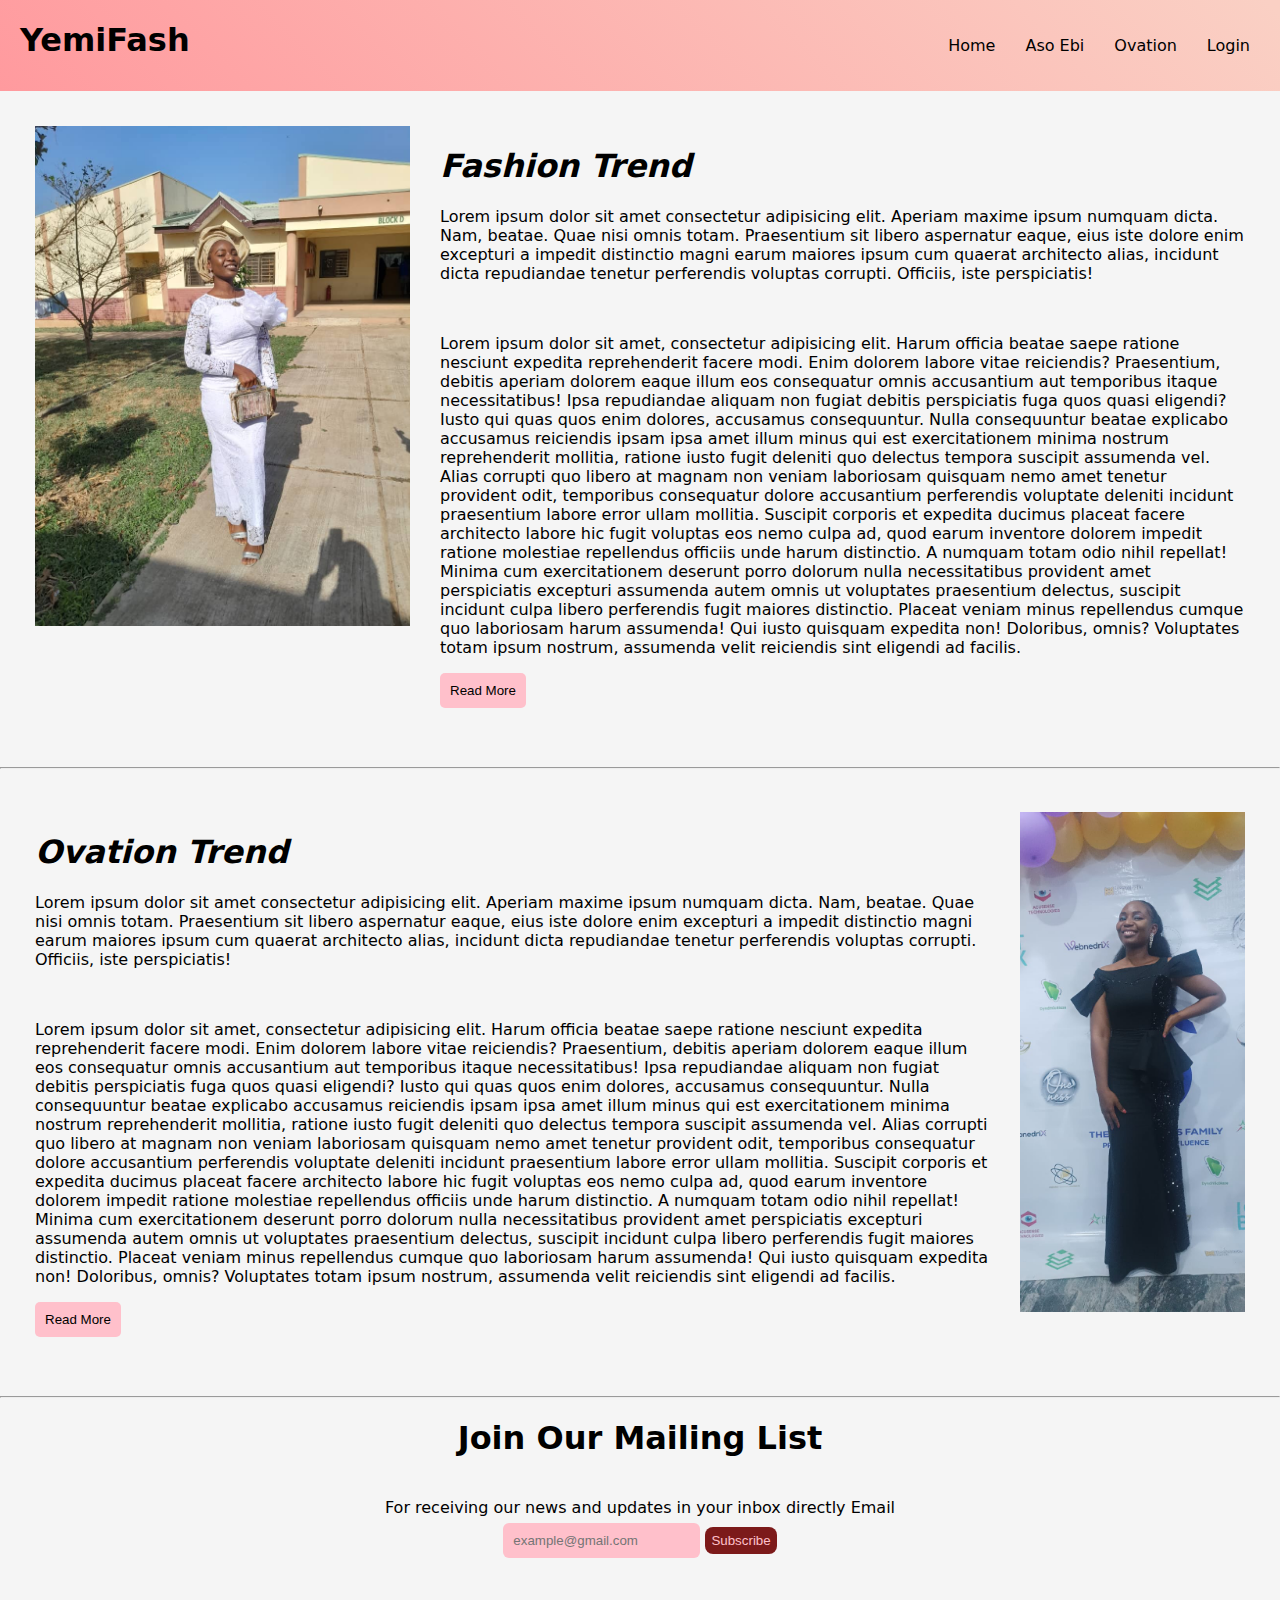
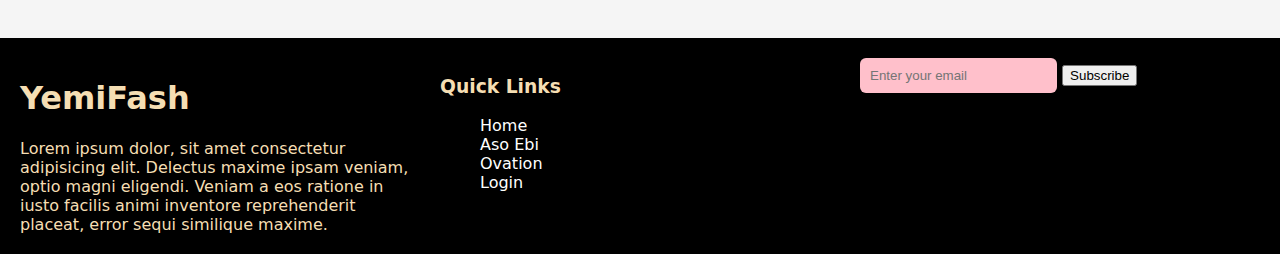
<file: index.html>
<!DOCTYPE html>
<html lang="en">
<head>
    <meta charset="UTF-8">
    <meta name="viewport" content="width=device-width, initial-scale=1.0">
    <title>Yemi Fashion</title>
    <link rel="stylesheet" href="blog.css">
</head>
<body>
    <nav>
        <h1>YemiFash</h1>
        <ul class="resize">
            <li><a href="#">Home</a></li>
            <li><a href="./aso_ebi.html">Aso Ebi</a></li>
            <li><a href="./ovation.html">Ovation</a></li>
            <li><a href="./login.html">Login</a></li>
        </ul>
    </nav>


    <section class="gallery">
        <div class="card">
            <img src="./images/image2.jpeg" height="500vh"  alt="asoebi">
        </div>
        <div class="card">
            <h1><em>Fashion Trend</em></h1>
        <p>
            Lorem ipsum dolor sit amet consectetur adipisicing elit. Aperiam maxime ipsum numquam dicta. Nam, beatae. Quae nisi omnis totam. Praesentium sit libero aspernatur eaque, eius iste dolore enim excepturi a impedit distinctio magni earum maiores ipsum cum quaerat architecto alias, incidunt dicta repudiandae tenetur perferendis voluptas corrupti. Officiis, iste perspiciatis!

        </p>



            <br>
        <p>

            Lorem ipsum dolor sit amet, consectetur adipisicing elit. Harum officia beatae saepe ratione nesciunt expedita reprehenderit facere modi. Enim dolorem labore vitae reiciendis? Praesentium, debitis aperiam dolorem eaque illum eos consequatur omnis accusantium aut temporibus itaque necessitatibus! Ipsa repudiandae aliquam non fugiat debitis perspiciatis fuga quos quasi eligendi? Iusto qui quas quos enim dolores, accusamus consequuntur. Nulla consequuntur beatae explicabo accusamus reiciendis ipsam ipsa amet illum minus qui est exercitationem minima nostrum reprehenderit mollitia, ratione iusto fugit deleniti quo delectus tempora suscipit assumenda vel. Alias corrupti quo libero at magnam non veniam laboriosam quisquam nemo amet tenetur provident odit, temporibus consequatur dolore accusantium perferendis voluptate deleniti incidunt praesentium labore error ullam mollitia. Suscipit corporis et expedita ducimus placeat facere architecto labore hic fugit voluptas eos nemo culpa ad, quod earum inventore dolorem impedit ratione molestiae repellendus officiis unde harum distinctio. A numquam totam odio nihil repellat! Minima cum exercitationem deserunt porro dolorum nulla necessitatibus provident amet perspiciatis excepturi assumenda autem omnis ut voluptates praesentium delectus, suscipit incidunt culpa libero perferendis fugit maiores distinctio. Placeat veniam minus repellendus cumque quo laboriosam harum assumenda! Qui iusto quisquam expedita non! Doloribus, omnis? Voluptates totam ipsum nostrum, assumenda velit reiciendis sint eligendi ad facilis.

            <div>
                <a href="./aso_ebi.html" class="anchorReadMore">
                    <button class="readMore">Read More</button>
                </a>
            </div>
        </p>
        
    </section>

    <!--  -->

    <hr>
    <section class="gallery">
        <div class="card">
            <h1><em>Ovation Trend</em></h1>
        <p>
            Lorem ipsum dolor sit amet consectetur adipisicing elit. Aperiam maxime ipsum numquam dicta. Nam, beatae. Quae nisi omnis totam. Praesentium sit libero aspernatur eaque, eius iste dolore enim excepturi a impedit distinctio magni earum maiores ipsum cum quaerat architecto alias, incidunt dicta repudiandae tenetur perferendis voluptas corrupti. Officiis, iste perspiciatis!

        </p>



            <br>
        <p>

            Lorem ipsum dolor sit amet, consectetur adipisicing elit. Harum officia beatae saepe ratione nesciunt expedita reprehenderit facere modi. Enim dolorem labore vitae reiciendis? Praesentium, debitis aperiam dolorem eaque illum eos consequatur omnis accusantium aut temporibus itaque necessitatibus! Ipsa repudiandae aliquam non fugiat debitis perspiciatis fuga quos quasi eligendi? Iusto qui quas quos enim dolores, accusamus consequuntur. Nulla consequuntur beatae explicabo accusamus reiciendis ipsam ipsa amet illum minus qui est exercitationem minima nostrum reprehenderit mollitia, ratione iusto fugit deleniti quo delectus tempora suscipit assumenda vel. Alias corrupti quo libero at magnam non veniam laboriosam quisquam nemo amet tenetur provident odit, temporibus consequatur dolore accusantium perferendis voluptate deleniti incidunt praesentium labore error ullam mollitia. Suscipit corporis et expedita ducimus placeat facere architecto labore hic fugit voluptas eos nemo culpa ad, quod earum inventore dolorem impedit ratione molestiae repellendus officiis unde harum distinctio. A numquam totam odio nihil repellat! Minima cum exercitationem deserunt porro dolorum nulla necessitatibus provident amet perspiciatis excepturi assumenda autem omnis ut voluptates praesentium delectus, suscipit incidunt culpa libero perferendis fugit maiores distinctio. Placeat veniam minus repellendus cumque quo laboriosam harum assumenda! Qui iusto quisquam expedita non! Doloribus, omnis? Voluptates totam ipsum nostrum, assumenda velit reiciendis sint eligendi ad facilis.

            <div>
                <a href="./ovation.html" class="anchorReadMore">
                    <button class="readMore">Read More</button>
                </a>
            </div>
        </p>


        </div>
        <div class="card">
            <img src="./images/image1.jpeg" height="500vh"  alt="asoebi">
        </div>
        </section>
     
        </div>
    <hr>
    <section class="subscribe">
        <div>
            <form action="" method="post">
                <h1>Join Our Mailing List </h1><br>
                <caption>For receiving our news and updates in your inbox directly</caption>
                <label for="email">Email</label><br>
                <input type="email" name="email" id="" required placeholder="example@gmail.com">
                <button type="submit" class="submit">Subscribe</button>
                
            </form>
    
        </div>
    </section>



    <div class="footer">
        <div class="row">
            <div class="col-3">
                <h1>YemiFash</h1>
                Lorem ipsum dolor, sit amet consectetur adipisicing elit. Delectus maxime ipsam veniam, optio magni eligendi. Veniam a eos ratione in iusto facilis animi inventore reprehenderit placeat, error sequi similique maxime.
            </div>
            <div class="col-3">
                <h3>Quick Links</h3>
                <ul>
                    <li><a href="">Home</a></li>
                    <li><a href="./aso_ebi.html">Aso Ebi</a></li>
                    <li><a href="./ovation.html">Ovation</a></li>
                    <li><a href="./login.html">Login</a></li>
                </ul>
            </div>
            <div class="col-3">
                <form action="">
                    <input type="text" placeholder="Enter your email">
                    <button class="btn">Subscribe</button>
                </form>
            </div>
        </div>
    </div>

</body>
</html>
</file>
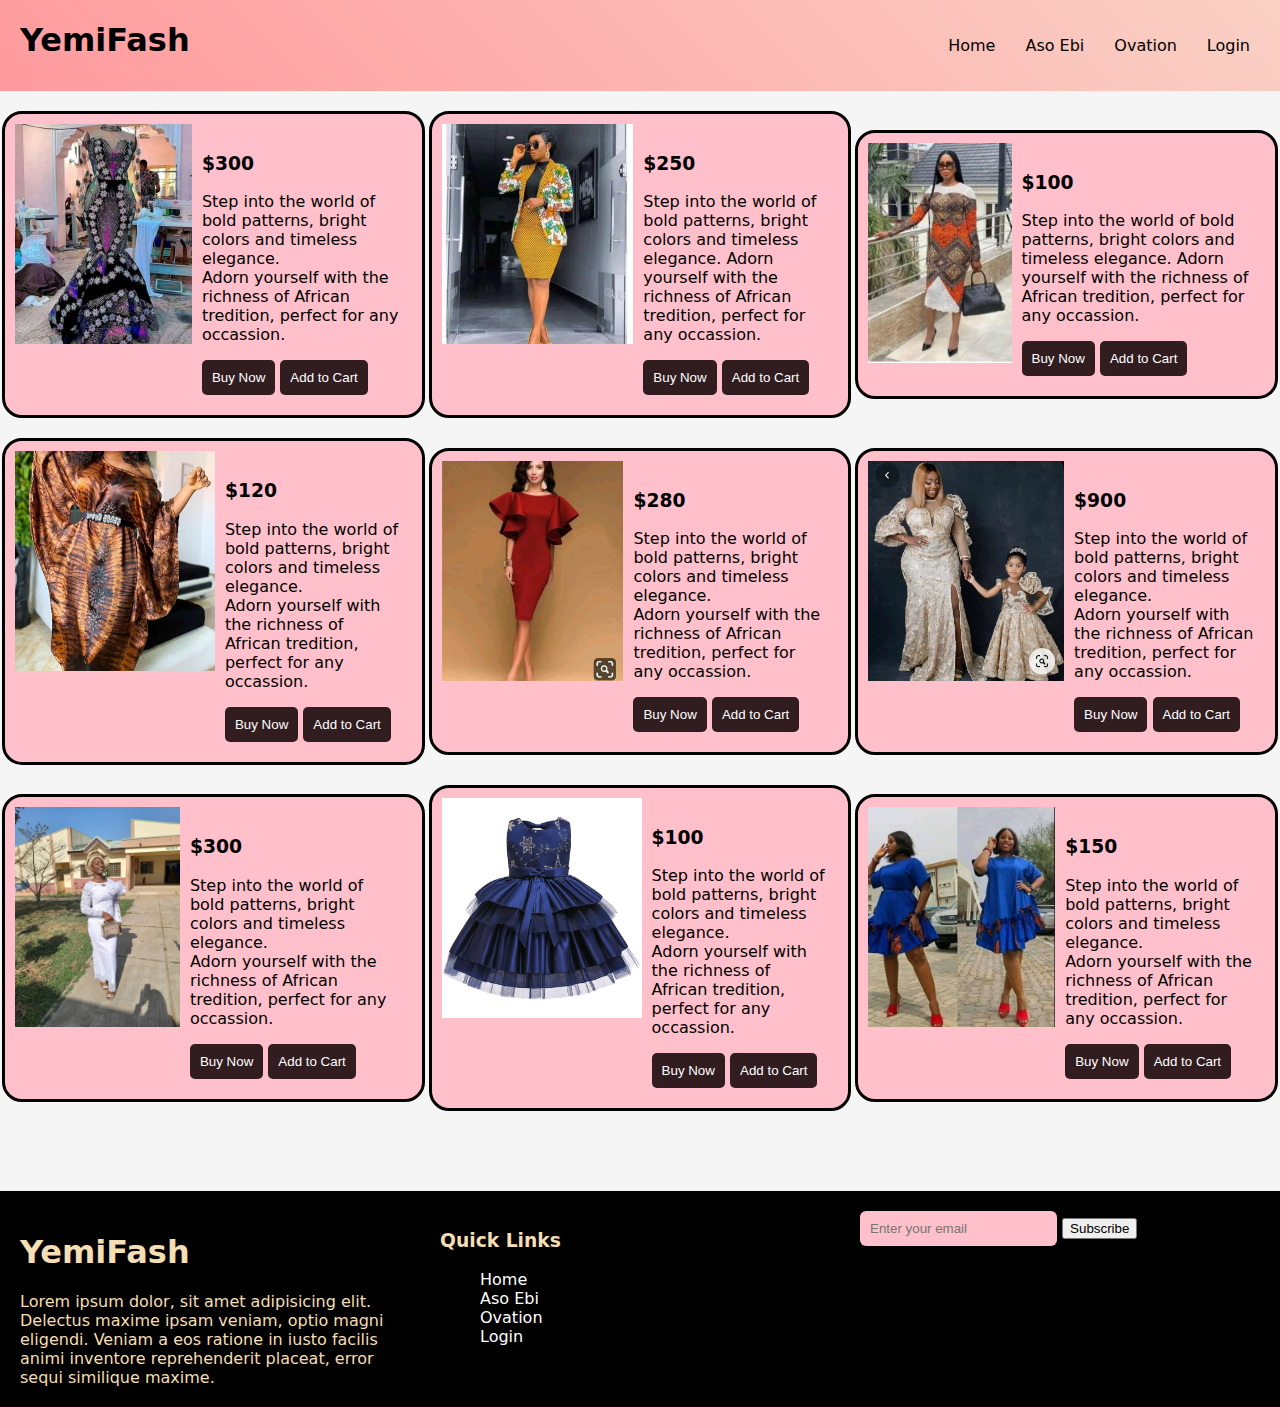
<file: aso_ebi.html>
<!DOCTYPE html>
<html lang="en">
<head>
    <meta charset="UTF-8">
    <meta name="viewport" content="width=device-width, initial-scale=1.0">
    <title> Yemi Fashion Aso Ebi</title>
    <link rel="stylesheet" href="blog.css">
    <link rel="stylesheet" href="aso_ebi.css">
</head>
<body>
    <nav>
        <h1>YemiFash</h1>
        <ul class="resize">
            <li><a href="./index.html">Home</a></li>
            <li><a href="#">Aso Ebi</a></li>
            <li><a href="./ovation.html">Ovation</a></li>
            <li><a href="./login.html">Login</a></li>
        </ul>
    </nav>

    <section class="pixrow">
        <div class="sample">
            <img src="./images/Ankara.png" height="220" width="200" alt="Ankara"><br> 
            <div class="description">
                <h3>$300</h3>
                <p>Step into the world of bold patterns, bright colors and timeless elegance.  <br> Adorn yourself with the richness of African tredition, perfect for any occassion.</p>
                <div>
                    <button class="buynow">Buy Now</button>
                    <button class="buynow">Add to Cart</button>

                </div>
            </div>

        </div>
        <!--  -->
        <div class="sample">
            <img src="./images/SkirtJacket.png" height="220" width="200"  alt="Coperate Ankara">
            <div class="description">
                <h3>$250</h3>
                <p>Step into the world of bold patterns, bright colors and timeless elegance.  Adorn yourself with the richness of African tredition, perfect for any occassion.</p>
                <div>
                    <button class="buynow">Buy Now</button>
                    <button class="buynow">Add to Cart</button>

                </div>
            </div>

        </div>
        <!--  -->
        <div class="sample">
            <img src="./images/shortgown1.png" height="220" width="200" alt="Ankara Short Gown">
            <div class="description">
                <h3>$100</h3>
                <p>Step into the world of bold patterns, bright colors and timeless elegance. Adorn yourself with the richness of African tredition, perfect for any occassion.</p>
                <div>
                    <button class="buynow">Buy Now</button>
                    <button class="buynow">Add to Cart</button>

                </div>
            </div>

        </div>
       
    </section>


    <section class="pixrow">
        <div class="sample">
            <img src="./images/Adire.png" height="220" width="200" alt="Adire">
            <div class="description">
                <h3>$120</h3>
                <p>Step into the world of bold patterns, bright colors and timeless elegance.  <br> Adorn yourself with the richness of African tredition, perfect for any occassion.</p>
                <div>
                    <button class="buynow">Buy Now</button>
                    <button class="buynow">Add to Cart</button>

                </div>
            </div>

        </div>
        <!--  -->
        <div class="sample">
            <img src="./images/coperate1.png" height="220" width="200" alt="Classy Gown">
            <div class="description">
                <h3>$280</h3>
                <p>Step into the world of bold patterns, bright colors and timeless elegance.  <br> Adorn yourself with the richness of African tredition, perfect for any occassion.</p>
                <div>
                    <button class="buynow">Buy Now</button>
                    <button class="buynow">Add to Cart</button>

                </div>
            </div>

        </div>
        <!--  -->
         <div class="sample">
            <img src="./images/motherchild.png" height="220" width="200" alt="Mother and Child twin dress">
            <div class="description">
                <h3>$900</h3>
                <p>Step into the world of bold patterns, bright colors and timeless elegance.  <br> Adorn yourself with the richness of African tredition, perfect for any occassion.</p>
                <div>
                    <button class="buynow">Buy Now</button>
                    <button class="buynow">Add to Cart</button>

                </div>
            </div>

        </div>
       
    </section>

    <section class="pixrow">
        <div class="sample">
            <img src="./images/image2.jpeg" height="220" width="200" alt="Lace">
            <div class="description">
                <h3>$300</h3>
                <p>Step into the world of bold patterns, bright colors and timeless elegance.  <br> Adorn yourself with the richness of African tredition, perfect for any occassion.</p>
                <div>
                    <button class="buynow">Buy Now</button>
                    <button class="buynow">Add to Cart</button>

                </div>
            </div>

        </div>
        <!--  -->
        <div class="sample">
            <img src="./images/children2.jpg" height="220" width="200" alt="Baby Girl Gown ">
            <div class="description">
                <h3>$100</h3>
                <p>Step into the world of bold patterns, bright colors and timeless elegance.  <br> Adorn yourself with the richness of African tredition, perfect for any occassion.</p>
                <div>
                    <button class="buynow">Buy Now</button>
                    <button class="buynow">Add to Cart</button>

                </div>
            </div>

        </div>
        <!--  -->
         <div class="sample">
            <img src="./images/shortgown.png" height="220" width="200" alt="Free and Classy Gown">
            <div class="description">
                <h3>$150</h3>
                <p>Step into the world of bold patterns, bright colors and timeless elegance.  <br> Adorn yourself with the richness of African tredition, perfect for any occassion.</p>
                <div>
                    <button class="buynow">Buy Now</button>
                    <button class="buynow">Add to Cart</button>

                </div>
            </div>

        </div>
       
    </section>

    <div class="footer">
        <div class="row">
            <div class="col-3">
                <h1>YemiFash</h1>
                Lorem ipsum dolor, sit amet adipisicing elit. Delectus maxime ipsam veniam, optio magni eligendi. Veniam a eos ratione in iusto facilis animi inventore reprehenderit placeat, error sequi similique maxime.
            </div>
            <div class="col-3">
                <h3>Quick Links</h3>
                <ul>
                    <li><a href="./index.html">Home</a></li>
                    <li><a href="">Aso Ebi</a></li>
                    <li><a href="./ovation.html">Ovation</a></li>
                    <li><a href="./login.html">Login</a></li>
                </ul>
            </div>
            <div class="col-3">
                <form action="">
                    <input type="text" placeholder="Enter your email">
                    <button class="btn">Subscribe</button>
                </form>
            </div>
        </div>
    </div>







  
    

</body>
</html>
</file>
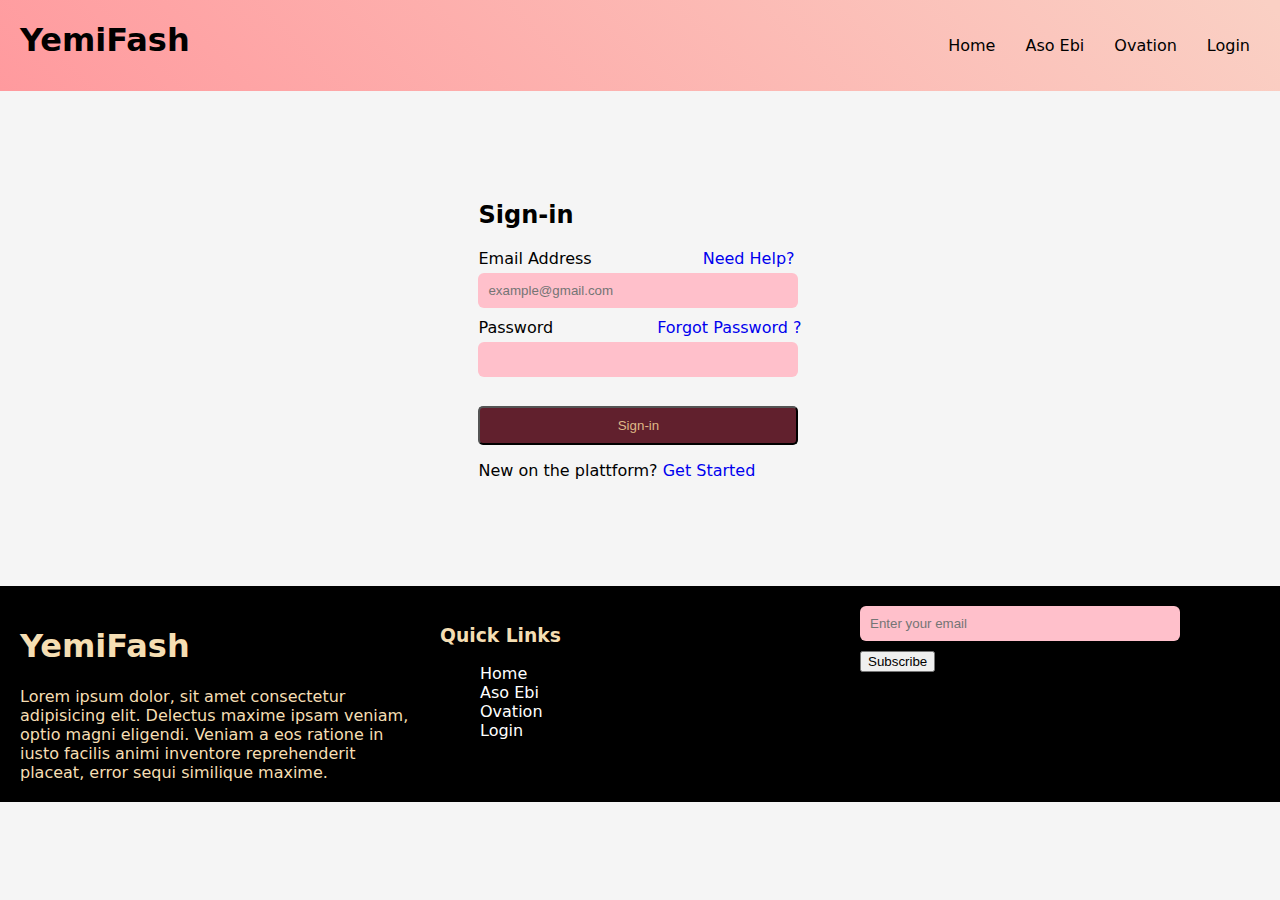
<file: login.html>
<!DOCTYPE html>
<html lang="en">
<head>
    <meta charset="UTF-8">
    <meta name="viewport" content="width=device-width, initial-scale=1.0">
    <title>Yemi Fashion Login</title>
    <link rel="stylesheet" href="blog.css">
    <link rel="stylesheet" href="login.css">
</head>
<body>
    <nav>
        <h1>YemiFash</h1>
        <ul class="resize">
            <li><a href="./index.html">Home</a></li>
            <li><a href="./aso_ebi.html">Aso Ebi</a></li>
            <li><a href="ovation.html">Ovation</a></li>
            <li><a href="">Login</a></li>
        </ul>
    </nav>

    <div class="loginpage">
        <section>
            <form action="" method="post">
                <h2>Sign-in</h2>
                <div class="label-group">
                    <label for="email" >Email Address </label>
                    <a style="margin-left: 6.5rem;" href="needhelp.html">Need Help?</a><br>
                </div>

                <input type="email" id="required" name="email" placeholder="example@gmail.com"><br>
                <div class="label-group">
                        <label for="password">Password</label>
                        <a style="margin-left: 6.5rem;"  href="forgot.html">Forgot Password ?</a><br>
        
                </div>
                <input type="password" name="password" id="required"><br>
                <br>
                <button type="submit" class="signin">Sign-in</button><br>
            </form>
            
            <p> New on the plattform? <a href="registration.html">Get Started</a></p>
          
        </section>
    </div>
    <div class="footer">
        <div class="row">
            <div class="col-3">
                <h1>YemiFash</h1>
                Lorem ipsum dolor, sit amet consectetur adipisicing elit. Delectus maxime ipsam veniam, optio magni eligendi. Veniam a eos ratione in iusto facilis animi inventore reprehenderit placeat, error sequi similique maxime.
            </div>
            <div class="col-3">
                <h3>Quick Links</h3>
                <ul>
                    <li><a href="./index.html">Home</a></li>
                    <li><a href="./aso_ebi.html">Aso Ebi</a></li>
                    <li><a href="./ovation.html">Ovation</a></li>
                    <li><a href="">Login</a></li>
                </ul>
            </div>
            <div class="col-3">
                <form action="">
                    <input type="text" placeholder="Enter your email">
                    <button class="btn">Subscribe</button>
                </form>
            </div>
        </div>
    </div>
</body>
</html>
</file>
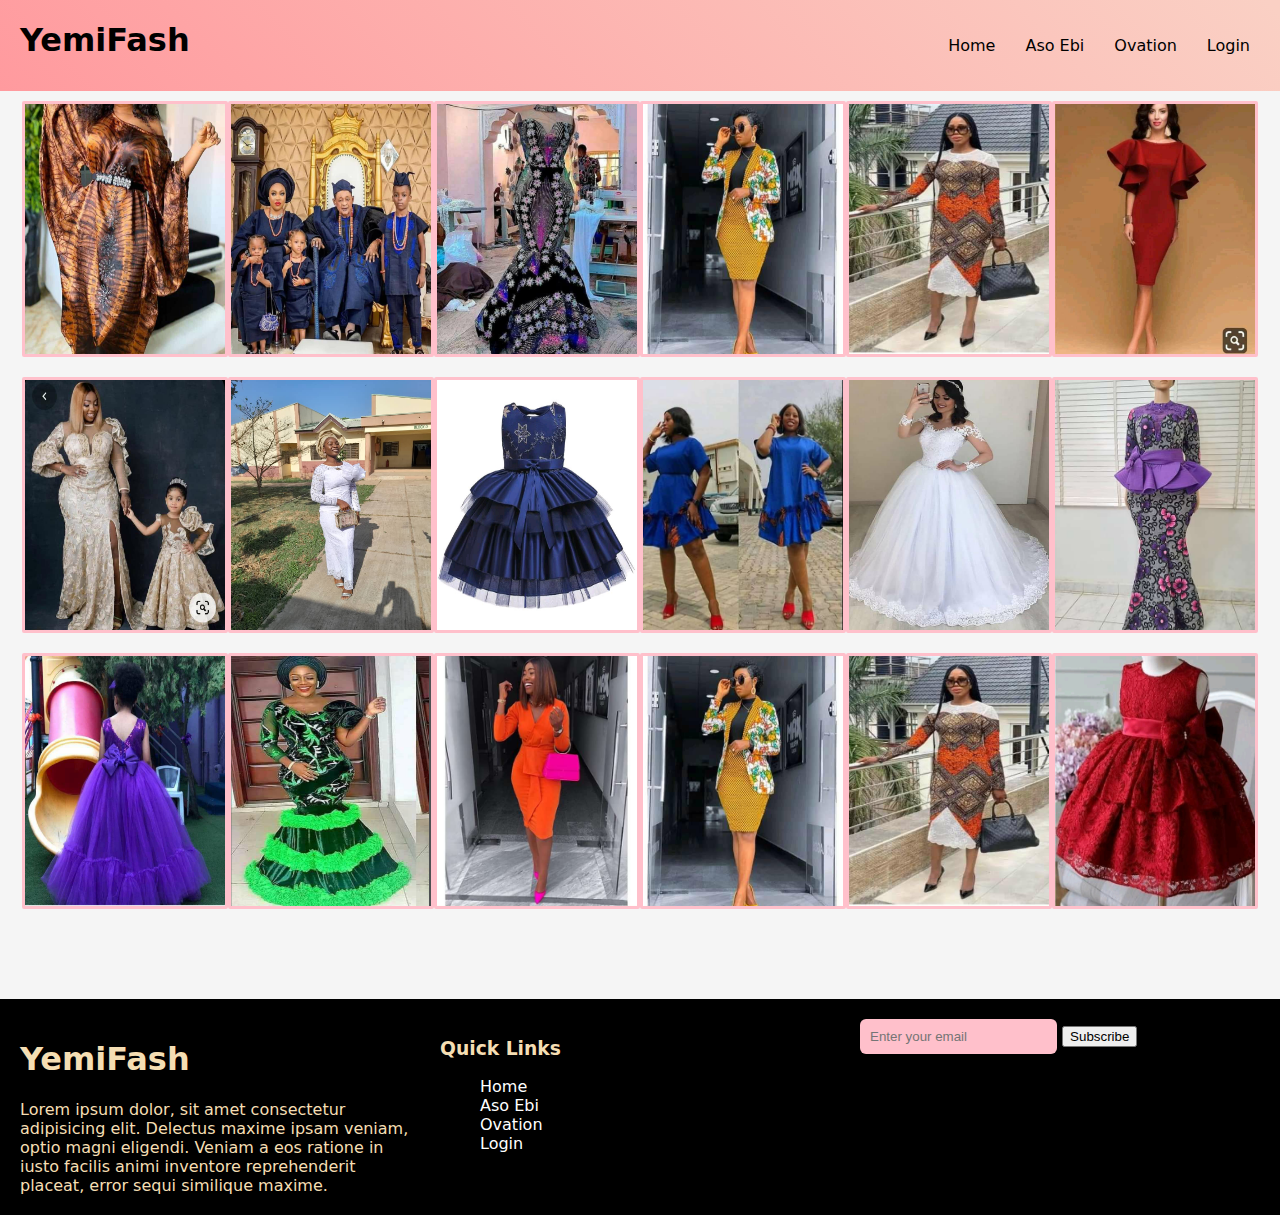
<file: ovation.html>
<!DOCTYPE html>
<html lang="en">
    <head>
        <meta charset="UTF-8">
        <meta name="viewport" content="width=device-width, initial-scale=1.0">
        <title>Yemi Fashion ovation</title>
        <link rel="stylesheet" href="blog.css">
        <link rel="stylesheet" href="ovation.css">
    </head>

    <body>
        <nav>
            <h1>YemiFash</h1>
            <ul class="resize">
                <li><a href="./index.html">Home</a></li>
                <li><a href="./aso_ebi.html">Aso Ebi</a></li>
                <li><a href="#">Ovation</a></li>
                <li><a href="./login.html">Login</a></li>
            </ul>
        </nav>
        <section class="image">
            <div class="picturerow">
                <img src="./images/Adire.png" height="250" width="200" alt="Adire  Gown">
                <img src="./images/AsoOke.png" height="250" width="200" alt="Aso Oke">
                <img src="./images/Ankara.png" height="250" width="200" alt="Ankara">
                <img src="./images/SkirtJacket.png" height="250" width="200" alt="Coperate Ankara">
                <img src="./images/shortgown1.png" height="250" width="200" alt="Ankara Short  Gown">
                <img src="./images/coperate1.png" height="250" width="200" alt="Classy Gown">
            </div>
        </section>

        <section class="image">
            <div class="picturerow">
                <img src="./images/motherchild.png" height="250" width="200" alt="Mother and Child twin dress">
                <img src="./images/image2.jpeg" height="250" width="200" alt="Lace">
                <img src="./images/children2.jpg" height="250" width="200" alt="Baby Girl Gown ">
                <img src="./images/shortgown.png" height="250" width="200" alt="Free and Classy Gown">
                <img src="./images/weddinggown.png" height="250" width="200" alt="Wedding Gown">
                <img src="./images/skirtblouse.png" height="250" width="200" alt="Skirt and Blouse">
            </div>
        </section>

        <section class="image">
            <div class="picturerow">
                <img src="./images/children.png" height="250" width="200" alt="Dinner Gown">
                <img src="./images/gown.png" height="250" width="200" alt="Aso-ebi">
                <img src="./images/corperate2.png" height="250" width="200" alt="Classy Orange Gown">
                <img src="./images/SkirtJacket.png" height="250" width="200" alt="Coperate Ankara">
                <img src="./images/shortgown1.png" height="250" width="200" alt="Ankara Short  Gown">
                <img src="./images/children1.jpg" height="250" width="200" alt="Red Baby Girl Dress">
            </div>
        </section>

        <div class="footer">
            <div class="row">
                <div class="col-3">
                    <h1>YemiFash</h1>
                    Lorem ipsum dolor, sit amet consectetur adipisicing elit. Delectus maxime ipsam veniam, optio magni eligendi. Veniam a eos ratione in iusto facilis animi inventore reprehenderit placeat, error sequi similique maxime.
                </div>
                <div class="col-3">
                    <h3>Quick Links</h3>
                    <ul>
                        <li><a href="./index.html">Home</a></li>
                        <li><a href="./aso_ebi.html">Aso Ebi</a></li>
                        <li><a href="">Ovation</a></li>
                        <li><a href="./login.html">Login</a></li>
                    </ul>
                </div>
                <div class="col-3">
                    <form action="">
                        <input type="text" placeholder="Enter your email">
                        <button class="btn">Subscribe</button>
                    </form>
                </div>
            </div>
        </div>

    </body>
</html>
</file>
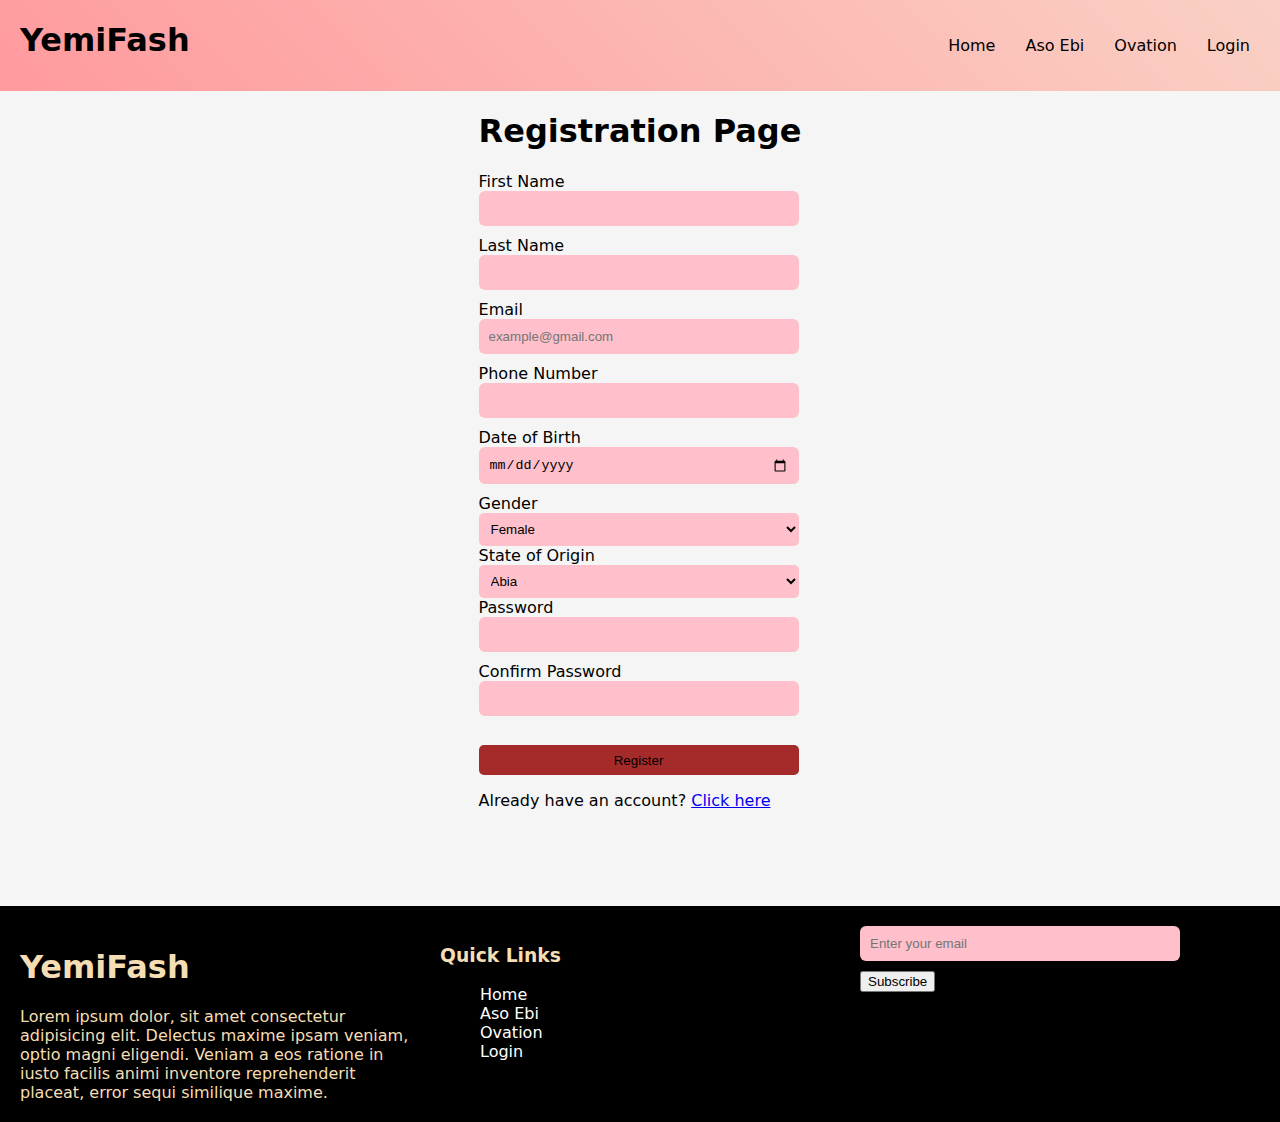
<file: registration.html>
<!DOCTYPE html>
<html lang="en">
<head>
    <meta charset="UTF-8">
    <meta name="viewport" content="width=device-width, initial-scale=1.0">
    <title>Yemi Fashion registration</title>
    <link rel="stylesheet" href="blog.css">
    <link rel="stylesheet" href="login.css">
</head>
<body>
    <nav>
        <h1>YemiFash</h1>
        <ul class="resize">
            <li><a href="./index.html">Home</a></li>
            <li><a href="./aso_ebi.html">Aso Ebi</a></li>
            <li><a href="ovation.html">Ovation</a></li>
            <li><a href="login.html">Login</a></li>
        </ul>
    </nav>
    <div class="regform">
        <section>
            <form action="" method="post">
                <h1>Registration Page</h1>
                <label for="firstname">First Name</label><br>
                <input type="text" id="required" name="firstname"><br>
                <label for="lastname">Last Name</label><br>
                <input type="text" id="required" name="lastname"><br>
                <label for="email">Email</label><br>
                <input type="email" id="required" name="email" placeholder="example@gmail.com"><br>
                <label for="number">Phone Number</label><br>
                <input type="number" id="required" name="number"><br>
                <label for="date">Date of Birth</label><br>
                <input type="date" name="date" id="required"><br>
                <label for="gender">Gender</label><br>
                <select name="gender" id="" required>
                    <option value="female">Female</option>
                    <option value="male">Male</option>
                    <option value="others">Others</option>
                </select><br>
                <label for="state">State of Origin</label><br>
                <select name="state" id="" required>
                    <option value="abia">Abia</option>
                    <option value="adamawa">Adamawa</option>
                    <option value="akwaibom">Akwa Ibom</option>
                    <option value="anambra">Anambra</option>
                    <option value="bauchi">Bauchi</option>
                    <option value="bayelsa">Bayelsa</option>
                    <option value="benue">Benue</option>
                    <option value="borno">Borno</option>
                    <option value="crossriver">Cross River</option>
                    <option value="delta">Delta</option>
                    <option value="ebonyi">Ebonyi</option>
                    <option value="edo">Edo</option>
                    <option value="ekiti">Ekiti</option>
                    <option value="enugu">Enugu</option>
                    <option value="fct">FCT</option>
                    <option value="gombe">Gombe</option>
                    <option value="imo">Imo</option>
                    <option value="jigawa">Jigawa</option>
                    <option value="kaduna">Kaduna</option>
                    <option value="kano">Kano</option>
                    <option value="katsina">Kastina</option>
                    <option value="kebbi">Kebbi</option>
                    <option value="kogi">Kogi</option>
                    <option value="kwara">Kwara</option>
                    <option value="lagos">Lagos</option>
                    <option value="nasarawa">Nasarawa</option>
                    <option value="niger">Niger</option>
                    <option value="ogun">Ogun</option>
                    <option value="ondo">Ondo</option>
                    <option value="osun">Osun</option>
                    <option value="oyo">Oyo</option>
                    <option value="plateau">Plateau</option>
                    <option value="rivers">Rivers</option>
                    <option value="sokoto">Sokoto</option>
                    <option value="taraba">Taraba</option>
                    <option value="yobe">Yobe</option>
                    <option value="zamfara">Zamfara</option>
                </select><br>
                <label for="password">Password</label><br>
                <input type="password" name="password" id="required"><br>
                <label for="confirmpassword">Confirm Password</label><br>
                <input name="confirmpassword" type="password" id="required"><br>
                <br>
                <button class="register">Register</button>
    
            </form>
            <p>Already have an account? <a href="login.html">Click here</a></p>
        </section>
    </div>
    
    <div class="footer">
        <div class="row">
            <div class="col-3">
                <h1>YemiFash</h1>
                Lorem ipsum dolor, sit amet consectetur adipisicing elit. Delectus maxime ipsam veniam, optio magni eligendi. Veniam a eos ratione in iusto facilis animi inventore reprehenderit placeat, error sequi similique maxime.
            </div>
            <div class="col-3">
                <h3>Quick Links</h3>
                <ul>
                    <li><a href="./index.html">Home</a></li>
                    <li><a href="./aso_ebi.html">Aso Ebi</a></li>
                    <li><a href="./ovation.html">Ovation</a></li>
                    <li><a href="">Login</a></li>
                </ul>
            </div>
            <div class="col-3">
                <form action="">
                    <input type="text" placeholder="Enter your email">
                    <button class="btn">Subscribe</button>
                </form>
            </div>
        </div>
    </div>
    
</body>
</html>
</file>
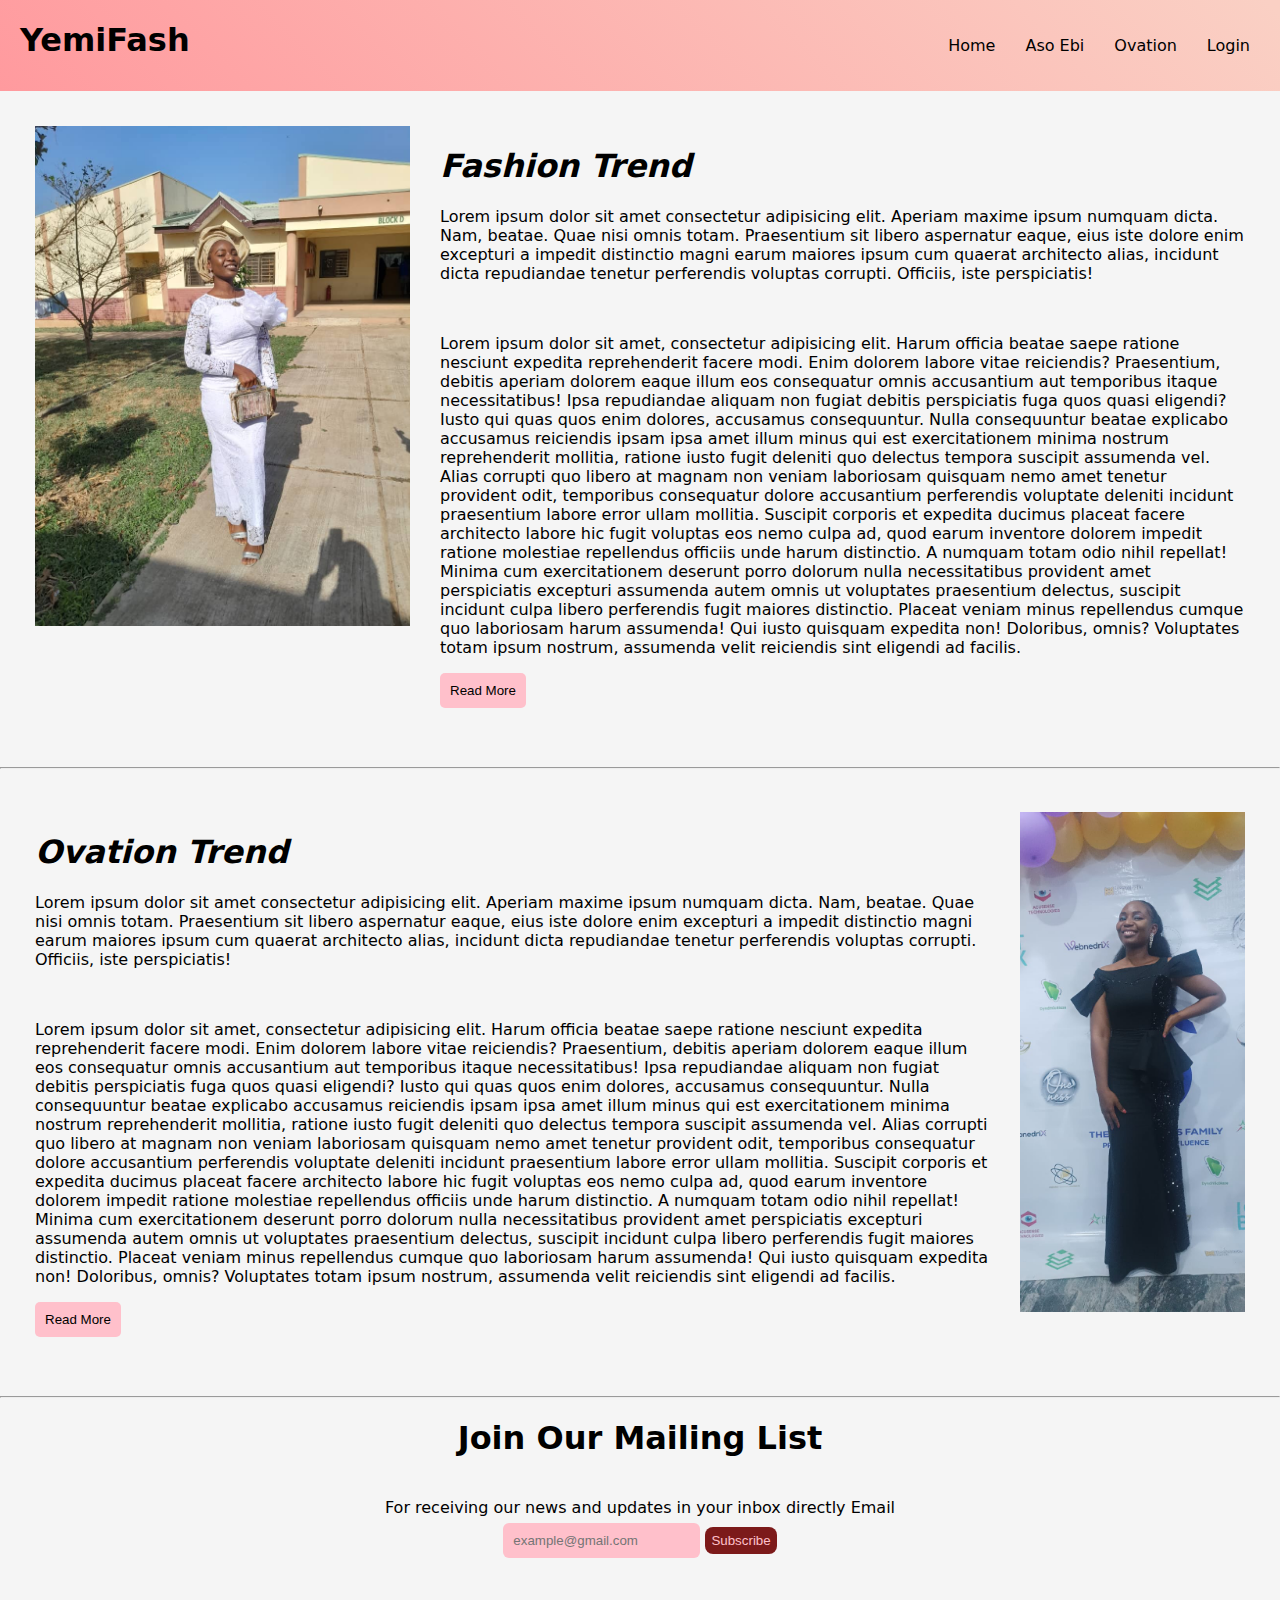
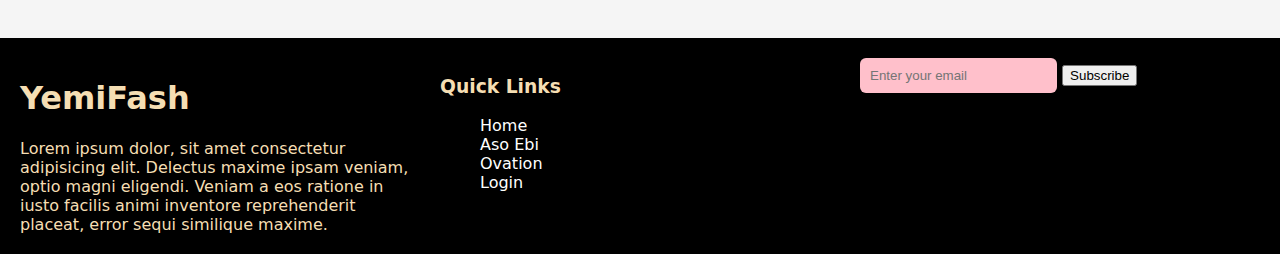
<file: yemi.html>
<!DOCTYPE html>
<html lang="en">
<head>
    <meta charset="UTF-8">
    <meta name="viewport" content="width=device-width, initial-scale=1.0">
    <title>Yemi Fashion</title>
    <link rel="stylesheet" href="blog.css">
</head>
<body>
    <nav>
        <h1>YemiFash</h1>
        <ul class="resize">
            <li><a href="#">Home</a></li>
            <li><a href="./aso_ebi.html">Aso Ebi</a></li>
            <li><a href="./ovation.html">Ovation</a></li>
            <li><a href="./login.html">Login</a></li>
        </ul>
    </nav>


    <section class="gallery">
        <div class="card">
            <img src="./images/image2.jpeg" height="500"  alt="asoebi">
        </div>
        <div class="card">
            <h1><em>Fashion Trend</em></h1>
        <p>
            Lorem ipsum dolor sit amet consectetur adipisicing elit. Aperiam maxime ipsum numquam dicta. Nam, beatae. Quae nisi omnis totam. Praesentium sit libero aspernatur eaque, eius iste dolore enim excepturi a impedit distinctio magni earum maiores ipsum cum quaerat architecto alias, incidunt dicta repudiandae tenetur perferendis voluptas corrupti. Officiis, iste perspiciatis!

        </p>



            <br>
        <p>

            Lorem ipsum dolor sit amet, consectetur adipisicing elit. Harum officia beatae saepe ratione nesciunt expedita reprehenderit facere modi. Enim dolorem labore vitae reiciendis? Praesentium, debitis aperiam dolorem eaque illum eos consequatur omnis accusantium aut temporibus itaque necessitatibus! Ipsa repudiandae aliquam non fugiat debitis perspiciatis fuga quos quasi eligendi? Iusto qui quas quos enim dolores, accusamus consequuntur. Nulla consequuntur beatae explicabo accusamus reiciendis ipsam ipsa amet illum minus qui est exercitationem minima nostrum reprehenderit mollitia, ratione iusto fugit deleniti quo delectus tempora suscipit assumenda vel. Alias corrupti quo libero at magnam non veniam laboriosam quisquam nemo amet tenetur provident odit, temporibus consequatur dolore accusantium perferendis voluptate deleniti incidunt praesentium labore error ullam mollitia. Suscipit corporis et expedita ducimus placeat facere architecto labore hic fugit voluptas eos nemo culpa ad, quod earum inventore dolorem impedit ratione molestiae repellendus officiis unde harum distinctio. A numquam totam odio nihil repellat! Minima cum exercitationem deserunt porro dolorum nulla necessitatibus provident amet perspiciatis excepturi assumenda autem omnis ut voluptates praesentium delectus, suscipit incidunt culpa libero perferendis fugit maiores distinctio. Placeat veniam minus repellendus cumque quo laboriosam harum assumenda! Qui iusto quisquam expedita non! Doloribus, omnis? Voluptates totam ipsum nostrum, assumenda velit reiciendis sint eligendi ad facilis.

            <div>
                <a href="./aso_ebi.html" class="anchorReadMore">
                    <button class="readMore">Read More</button>
                </a>
            </div>
        </p>
        
    </section>

    <!--  -->

    <hr>
    <section class="gallery">
        <div class="card">
            <h1><em>Ovation Trend</em></h1>
        <p>
            Lorem ipsum dolor sit amet consectetur adipisicing elit. Aperiam maxime ipsum numquam dicta. Nam, beatae. Quae nisi omnis totam. Praesentium sit libero aspernatur eaque, eius iste dolore enim excepturi a impedit distinctio magni earum maiores ipsum cum quaerat architecto alias, incidunt dicta repudiandae tenetur perferendis voluptas corrupti. Officiis, iste perspiciatis!

        </p>



            <br>
        <p>

            Lorem ipsum dolor sit amet, consectetur adipisicing elit. Harum officia beatae saepe ratione nesciunt expedita reprehenderit facere modi. Enim dolorem labore vitae reiciendis? Praesentium, debitis aperiam dolorem eaque illum eos consequatur omnis accusantium aut temporibus itaque necessitatibus! Ipsa repudiandae aliquam non fugiat debitis perspiciatis fuga quos quasi eligendi? Iusto qui quas quos enim dolores, accusamus consequuntur. Nulla consequuntur beatae explicabo accusamus reiciendis ipsam ipsa amet illum minus qui est exercitationem minima nostrum reprehenderit mollitia, ratione iusto fugit deleniti quo delectus tempora suscipit assumenda vel. Alias corrupti quo libero at magnam non veniam laboriosam quisquam nemo amet tenetur provident odit, temporibus consequatur dolore accusantium perferendis voluptate deleniti incidunt praesentium labore error ullam mollitia. Suscipit corporis et expedita ducimus placeat facere architecto labore hic fugit voluptas eos nemo culpa ad, quod earum inventore dolorem impedit ratione molestiae repellendus officiis unde harum distinctio. A numquam totam odio nihil repellat! Minima cum exercitationem deserunt porro dolorum nulla necessitatibus provident amet perspiciatis excepturi assumenda autem omnis ut voluptates praesentium delectus, suscipit incidunt culpa libero perferendis fugit maiores distinctio. Placeat veniam minus repellendus cumque quo laboriosam harum assumenda! Qui iusto quisquam expedita non! Doloribus, omnis? Voluptates totam ipsum nostrum, assumenda velit reiciendis sint eligendi ad facilis.

            <div>
                <a href="./ovation.html" class="anchorReadMore">
                    <button class="readMore">Read More</button>
                </a>
            </div>
        </p>


        </div>
        <div class="card">
            <img src="./images/image1.jpeg" height="500"  alt="asoebi">
        </div>
        </section>
     
        </div>
    <hr>
    <section class="subscribe">
        <div>
            <form action="" method="post">
                <h1>Join Our Mailing List </h1><br>
                <caption>For receiving our news and updates in your inbox directly</caption>
                <label for="email">Email</label><br>
                <input type="email" name="email" id="" required placeholder="example@gmail.com">
                <button type="submit" class="submit">Subscribe</button>
                
            </form>
    
        </div>
    </section>



    <div class="footer">
        <div class="row">
            <div class="col-3">
                <h1>YemiFash</h1>
                Lorem ipsum dolor, sit amet consectetur adipisicing elit. Delectus maxime ipsam veniam, optio magni eligendi. Veniam a eos ratione in iusto facilis animi inventore reprehenderit placeat, error sequi similique maxime.
            </div>
            <div class="col-3">
                <h3>Quick Links</h3>
                <ul>
                    <li><a href="">Home</a></li>
                    <li><a href="./aso_ebi.html">Aso Ebi</a></li>
                    <li><a href="./ovation.html">Ovation</a></li>
                    <li><a href="./login.html">Login</a></li>
                </ul>
            </div>
            <div class="col-3">
                <form action="">
                    <input type="text" placeholder="Enter your email">
                    <button class="btn">Subscribe</button>
                </form>
            </div>
        </div>
    </div>

</body>
</html>
</file>
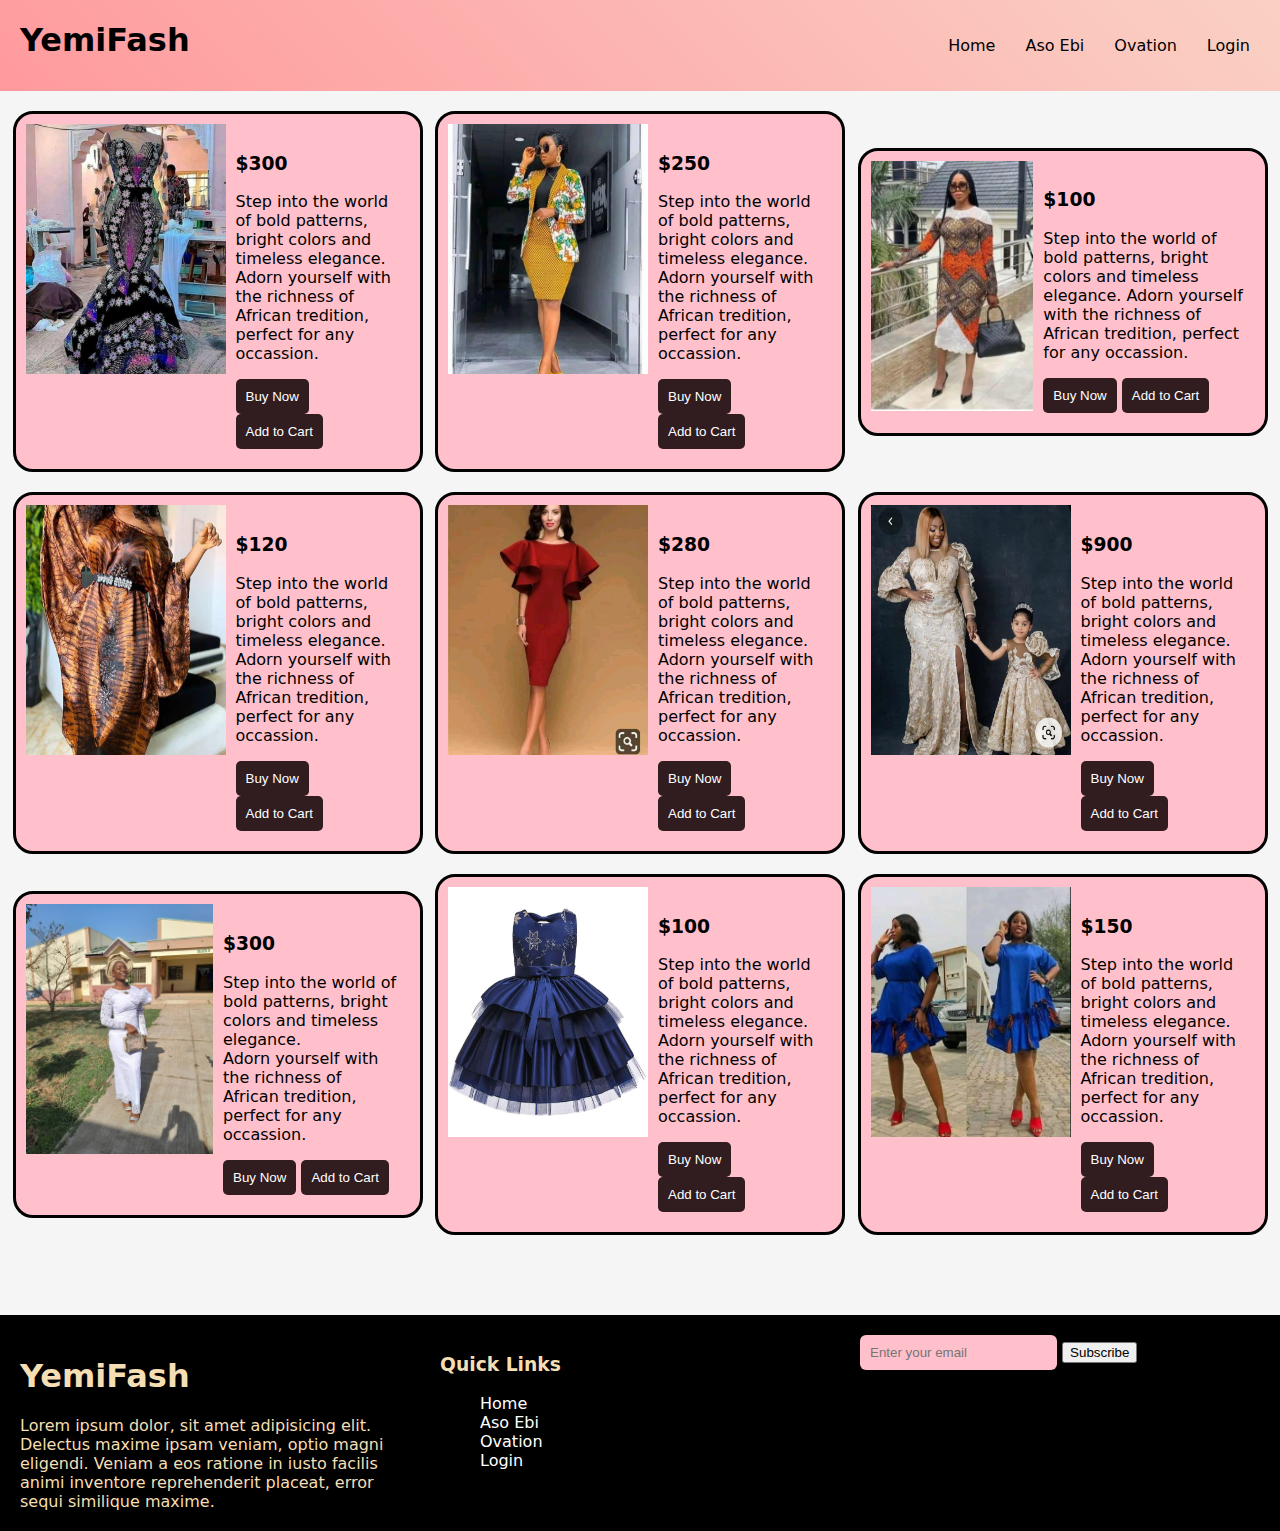
<file: fashionBlog/aso_ebi.html>
<!DOCTYPE html>
<html lang="en">
<head>
    <meta charset="UTF-8">
    <meta name="viewport" content="width=device-width, initial-scale=1.0">
    <title> Yemi Fashion Aso Ebi</title>
    <link rel="stylesheet" href="blog.css">
    <link rel="stylesheet" href="aso_ebi.css">
</head>
<body>
    <nav>
        <h1>YemiFash</h1>
        <ul class="resize">
            <li><a href="./yemi.html">Home</a></li>
            <li><a href="#">Aso Ebi</a></li>
            <li><a href="./ovation.html">Ovation</a></li>
            <li><a href="./login.html">Login</a></li>
        </ul>
    </nav>

    <section class="pixrow">
        <div class="sample">
            <img src="./images/Ankara.png" height="250" width="200" alt="Ankara"><br>
            <div class="description">
                <h3>$300</h3>
                <p>Step into the world of bold patterns, bright colors and timeless elegance.  <br> Adorn yourself with the richness of African tredition, perfect for any occassion.</p>
                <div>
                    <button class="buynow">Buy Now</button>
                    <button class="buynow">Add to Cart</button>

                </div>
            </div>

        </div>
        <!--  -->
        <div class="sample">
            <img src="./images/SkirtJacket.png" height="250" width="200"  alt="Coperate Ankara">
            <div class="description">
                <h3>$250</h3>
                <p>Step into the world of bold patterns, bright colors and timeless elegance.  Adorn yourself with the richness of African tredition, perfect for any occassion.</p>
                <div>
                    <button class="buynow">Buy Now</button>
                    <button class="buynow">Add to Cart</button>

                </div>
            </div>

        </div>
        <!--  -->
        <div class="sample">
            <img src="./images/shortgown1.png" height="250" width="200" alt="Ankara Short Gown">
            <div class="description">
                <h3>$100</h3>
                <p>Step into the world of bold patterns, bright colors and timeless elegance. Adorn yourself with the richness of African tredition, perfect for any occassion.</p>
                <div>
                    <button class="buynow">Buy Now</button>
                    <button class="buynow">Add to Cart</button>

                </div>
            </div>

        </div>
       
    </section>


    <section class="pixrow">
        <div class="sample">
            <img src="./images/Adire.png" height="250" width="200" alt="Adire">
            <div class="description">
                <h3>$120</h3>
                <p>Step into the world of bold patterns, bright colors and timeless elegance.  <br> Adorn yourself with the richness of African tredition, perfect for any occassion.</p>
                <div>
                    <button class="buynow">Buy Now</button>
                    <button class="buynow">Add to Cart</button>

                </div>
            </div>

        </div>
        <!--  -->
        <div class="sample">
            <img src="./images/coperate1.png" height="250" width="200" alt="Classy Gown">
            <div class="description">
                <h3>$280</h3>
                <p>Step into the world of bold patterns, bright colors and timeless elegance.  <br> Adorn yourself with the richness of African tredition, perfect for any occassion.</p>
                <div>
                    <button class="buynow">Buy Now</button>
                    <button class="buynow">Add to Cart</button>

                </div>
            </div>

        </div>
        <!--  -->
         <div class="sample">
            <img src="./images/motherchild.png" height="250" width="200" alt="Mother and Child twin dress">
            <div class="description">
                <h3>$900</h3>
                <p>Step into the world of bold patterns, bright colors and timeless elegance.  <br> Adorn yourself with the richness of African tredition, perfect for any occassion.</p>
                <div>
                    <button class="buynow">Buy Now</button>
                    <button class="buynow">Add to Cart</button>

                </div>
            </div>

        </div>
       
    </section>

    <section class="pixrow">
        <div class="sample">
            <img src="./images/image2.jpeg" height="250" width="200" alt="Lace">
            <div class="description">
                <h3>$300</h3>
                <p>Step into the world of bold patterns, bright colors and timeless elegance.  <br> Adorn yourself with the richness of African tredition, perfect for any occassion.</p>
                <div>
                    <button class="buynow">Buy Now</button>
                    <button class="buynow">Add to Cart</button>

                </div>
            </div>

        </div>
        <!--  -->
        <div class="sample">
            <img src="./images/children2.jpg" height="250" width="200" alt="Baby Girl Gown ">
            <div class="description">
                <h3>$100</h3>
                <p>Step into the world of bold patterns, bright colors and timeless elegance.  <br> Adorn yourself with the richness of African tredition, perfect for any occassion.</p>
                <div>
                    <button class="buynow">Buy Now</button>
                    <button class="buynow">Add to Cart</button>

                </div>
            </div>

        </div>
        <!--  -->
         <div class="sample">
            <img src="./images/shortgown.png" height="250" width="200" alt="Free and Classy Gown">
            <div class="description">
                <h3>$150</h3>
                <p>Step into the world of bold patterns, bright colors and timeless elegance.  <br> Adorn yourself with the richness of African tredition, perfect for any occassion.</p>
                <div>
                    <button class="buynow">Buy Now</button>
                    <button class="buynow">Add to Cart</button>

                </div>
            </div>

        </div>
       
    </section>

    <div class="footer">
        <div class="row">
            <div class="col-3">
                <h1>YemiFash</h1>
                Lorem ipsum dolor, sit amet adipisicing elit. Delectus maxime ipsam veniam, optio magni eligendi. Veniam a eos ratione in iusto facilis animi inventore reprehenderit placeat, error sequi similique maxime.
            </div>
            <div class="col-3">
                <h3>Quick Links</h3>
                <ul>
                    <li><a href="yemi.html">Home</a></li>
                    <li><a href="">Aso Ebi</a></li>
                    <li><a href="./ovation.html">Ovation</a></li>
                    <li><a href="./login.html">Login</a></li>
                </ul>
            </div>
            <div class="col-3">
                <form action="">
                    <input type="text" placeholder="Enter your email">
                    <button class="btn">Subscribe</button>
                </form>
            </div>
        </div>
    </div>







  
    

</body>
</html>
</file>
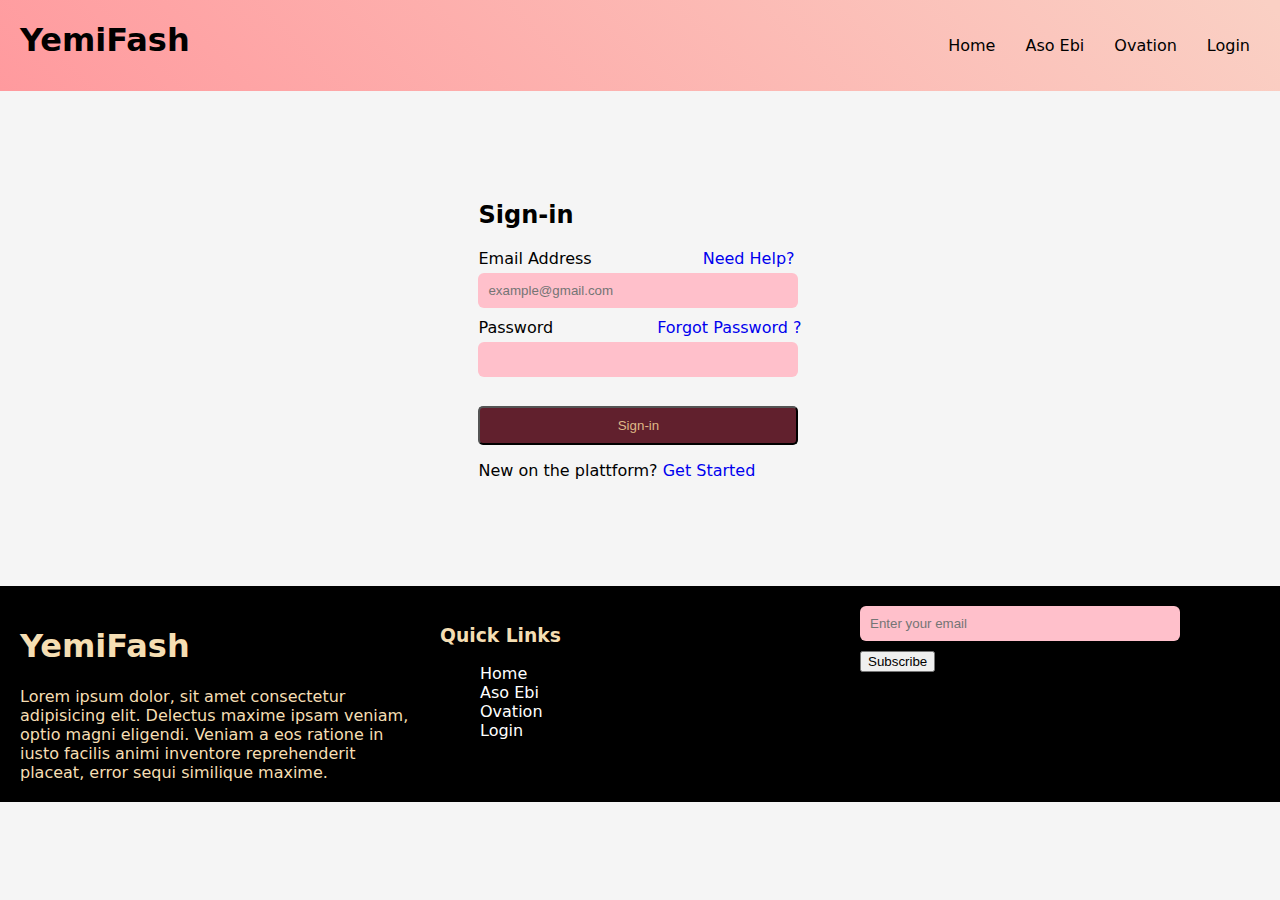
<file: fashionBlog/login.html>
<!DOCTYPE html>
<html lang="en">
<head>
    <meta charset="UTF-8">
    <meta name="viewport" content="width=device-width, initial-scale=1.0">
    <title>Yemi Fashion Login</title>
    <link rel="stylesheet" href="blog.css">
    <link rel="stylesheet" href="login.css">
</head>
<body>
    <nav>
        <h1>YemiFash</h1>
        <ul class="resize">
            <li><a href="./yemi.html">Home</a></li>
            <li><a href="./aso_ebi.html">Aso Ebi</a></li>
            <li><a href="ovation.html">Ovation</a></li>
            <li><a href="">Login</a></li>
        </ul>
    </nav>

    <div class="loginpage">
        <section>
            <form action="" method="post">
                <h2>Sign-in</h2>
                <div class="label-group">
                    <label for="email" >Email Address </label>
                    <a style="margin-left: 6.5rem;" href="needhelp.html">Need Help?</a><br>
                </div>

                <input type="email" id="required" name="email" placeholder="example@gmail.com"><br>
                <div class="label-group">
                        <label for="password">Password</label>
                        <a style="margin-left: 6.5rem;"  href="forgot.html">Forgot Password ?</a><br>
        
                </div>
                <input type="password" name="password" id="required"><br>
                <br>
                <button type="submit" class="signin">Sign-in</button><br>
            </form>
            
            <p> New on the plattform? <a href="registration.html">Get Started</a></p>
          
        </section>
    </div>
    <div class="footer">
        <div class="row">
            <div class="col-3">
                <h1>YemiFash</h1>
                Lorem ipsum dolor, sit amet consectetur adipisicing elit. Delectus maxime ipsam veniam, optio magni eligendi. Veniam a eos ratione in iusto facilis animi inventore reprehenderit placeat, error sequi similique maxime.
            </div>
            <div class="col-3">
                <h3>Quick Links</h3>
                <ul>
                    <li><a href="yemi.html">Home</a></li>
                    <li><a href="./aso_ebi.html">Aso Ebi</a></li>
                    <li><a href="./ovation.html">Ovation</a></li>
                    <li><a href="">Login</a></li>
                </ul>
            </div>
            <div class="col-3">
                <form action="">
                    <input type="text" placeholder="Enter your email">
                    <button class="btn">Subscribe</button>
                </form>
            </div>
        </div>
    </div>
</body>
</html>
</file>
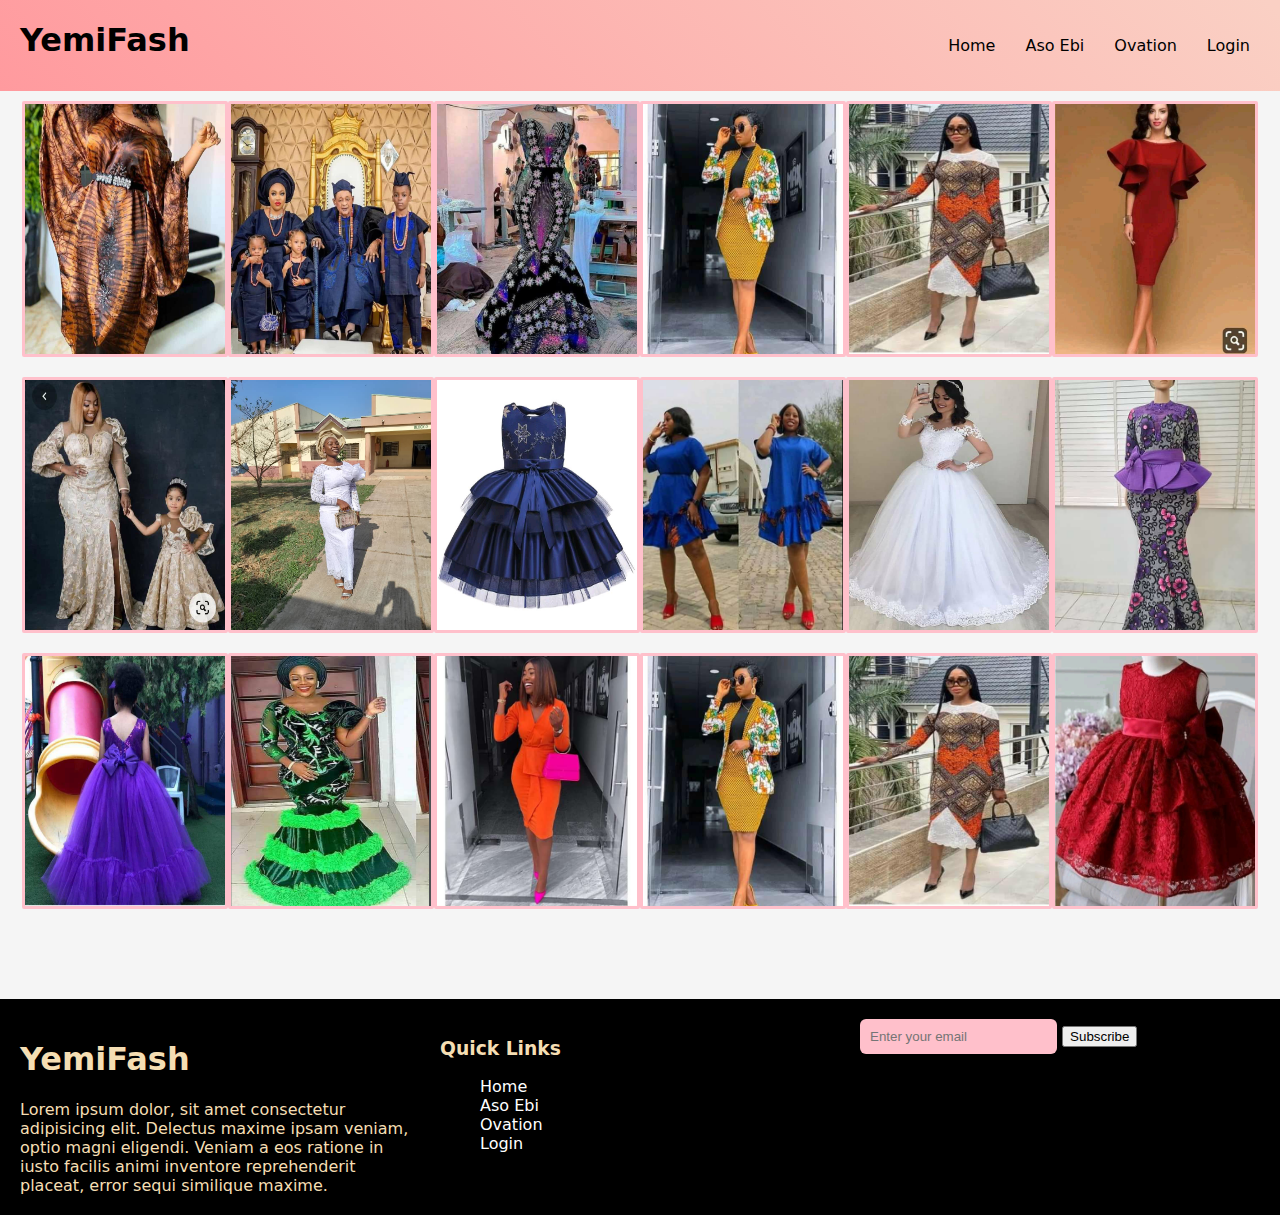
<file: fashionBlog/ovation.html>
<!DOCTYPE html>
<html lang="en">
    <head>
        <meta charset="UTF-8">
        <meta name="viewport" content="width=device-width, initial-scale=1.0">
        <title>Yemi Fashion ovation</title>
        <link rel="stylesheet" href="blog.css">
        <link rel="stylesheet" href="ovation.css">
    </head>

    <body>
        <nav>
            <h1>YemiFash</h1>
            <ul class="resize">
                <li><a href="./yemi.html">Home</a></li>
                <li><a href="./aso_ebi.html">Aso Ebi</a></li>
                <li><a href="#">Ovation</a></li>
                <li><a href="./login.html">Login</a></li>
            </ul>
        </nav>
        <section class="image">
            <div class="picturerow">
                <img src="./images/Adire.png" height="250" width="200" alt="Adire  Gown">
                <img src="./images/AsoOke.png" height="250" width="200" alt="Aso Oke">
                <img src="./images/Ankara.png" height="250" width="200" alt="Ankara">
                <img src="./images/SkirtJacket.png" height="250" width="200" alt="Coperate Ankara">
                <img src="./images/shortgown1.png" height="250" width="200" alt="Ankara Short  Gown">
                <img src="./images/coperate1.png" height="250" width="200" alt="Classy Gown">


            </div>
        </section>

        <section class="image">
            <div class="picturerow">
                <img src="./images/motherchild.png" height="250" width="200" alt="Mother and Child twin dress">
                <img src="./images/image2.jpeg" height="250" width="200" alt="Lace">
                <img src="./images/children2.jpg" height="250" width="200" alt="Baby Girl Gown ">
                <img src="./images/shortgown.png" height="250" width="200" alt="Free and Classy Gown">
                <img src="./images/weddinggown.png" height="250" width="200" alt="Wedding Gown">
                <img src="./images/skirtblouse.png" height="250" width="200" alt="Skirt and Blouse">
            </div>
        </section>

        <section class="image">
            <div class="picturerow">
                <img src="./images/children.png" height="250" width="200" alt="Dinner Gown">
                <img src="./images/gown.png" height="250" width="200" alt="Aso-ebi">
                <img src="./images/corperate2.png" height="250" width="200" alt="Classy Orange Gown">
                <img src="./images/SkirtJacket.png" height="250" width="200" alt="Coperate Ankara">
                <img src="./images/shortgown1.png" height="250" width="200" alt="Ankara Short  Gown">
                <img src="./images/children1.jpg" height="250" width="200" alt="Red Baby Girl Dress">
            </div>
        </section>

        <div class="footer">
            <div class="row">
                <div class="col-3">
                    <h1>YemiFash</h1>
                    Lorem ipsum dolor, sit amet consectetur adipisicing elit. Delectus maxime ipsam veniam, optio magni eligendi. Veniam a eos ratione in iusto facilis animi inventore reprehenderit placeat, error sequi similique maxime.
                </div>
                <div class="col-3">
                    <h3>Quick Links</h3>
                    <ul>
                        <li><a href="">Home</a></li>
                        <li><a href="./aso_ebi.html">Aso Ebi</a></li>
                        <li><a href="./ovation.html">Ovation</a></li>
                        <li><a href="./login.html">Login</a></li>
                    </ul>
                </div>
                <div class="col-3">
                    <form action="">
                        <input type="text" placeholder="Enter your email">
                        <button class="btn">Subscribe</button>
                    </form>
                </div>
            </div>
        </div>

    </body>
</html>
</file>
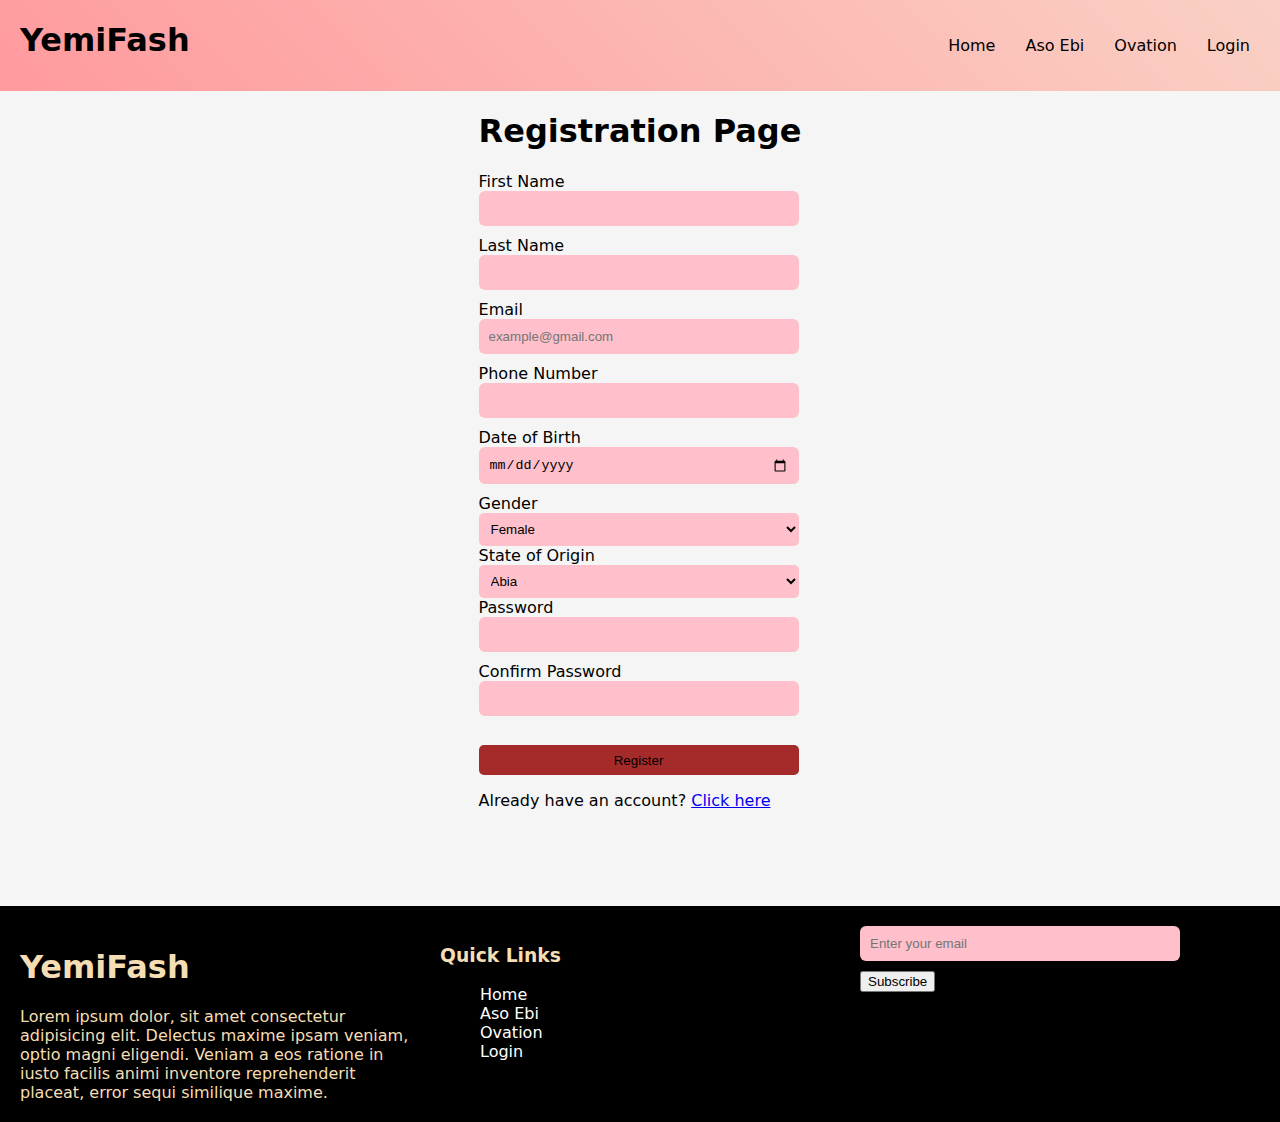
<file: fashionBlog/registration.html>
<!DOCTYPE html>
<html lang="en">
<head>
    <meta charset="UTF-8">
    <meta name="viewport" content="width=device-width, initial-scale=1.0">
    <title>Yemi Fashion registration</title>
    <link rel="stylesheet" href="blog.css">
    <link rel="stylesheet" href="login.css">
</head>
<body>
    <nav>
        <h1>YemiFash</h1>
        <ul class="resize">
            <li><a href="./yemi.html">Home</a></li>
            <li><a href="./aso_ebi.html">Aso Ebi</a></li>
            <li><a href="ovation.html">Ovation</a></li>
            <li><a href="login.html">Login</a></li>
        </ul>
    </nav>
    <div class="regform">
        <section>
            <form action="" method="post">
                <h1>Registration Page</h1>
                <label for="firstname">First Name</label><br>
                <input type="text" id="required" name="firstname"><br>
                <label for="lastname">Last Name</label><br>
                <input type="text" id="required" name="lastname"><br>
                <label for="email">Email</label><br>
                <input type="email" id="required" name="email" placeholder="example@gmail.com"><br>
                <label for="number">Phone Number</label><br>
                <input type="number" id="required" name="number"><br>
                <label for="date">Date of Birth</label><br>
                <input type="date" name="date" id="required"><br>
                <label for="gender">Gender</label><br>
                <select name="gender" id="" required>
                    <option value="female">Female</option>
                    <option value="male">Male</option>
                    <option value="others">Others</option>
                </select><br>
                <label for="state">State of Origin</label><br>
                <select name="state" id="" required>
                    <option value="abia">Abia</option>
                    <option value="adamawa">Adamawa</option>
                    <option value="akwaibom">Akwa Ibom</option>
                    <option value="anambra">Anambra</option>
                    <option value="bauchi">Bauchi</option>
                    <option value="bayelsa">Bayelsa</option>
                    <option value="benue">Benue</option>
                    <option value="borno">Borno</option>
                    <option value="crossriver">Cross River</option>
                    <option value="delta">Delta</option>
                    <option value="ebonyi">Ebonyi</option>
                    <option value="edo">Edo</option>
                    <option value="ekiti">Ekiti</option>
                    <option value="enugu">Enugu</option>
                    <option value="fct">FCT</option>
                    <option value="gombe">Gombe</option>
                    <option value="imo">Imo</option>
                    <option value="jigawa">Jigawa</option>
                    <option value="kaduna">Kaduna</option>
                    <option value="kano">Kano</option>
                    <option value="katsina">Kastina</option>
                    <option value="kebbi">Kebbi</option>
                    <option value="kogi">Kogi</option>
                    <option value="kwara">Kwara</option>
                    <option value="lagos">Lagos</option>
                    <option value="nasarawa">Nasarawa</option>
                    <option value="niger">Niger</option>
                    <option value="ogun">Ogun</option>
                    <option value="ondo">Ondo</option>
                    <option value="osun">Osun</option>
                    <option value="oyo">Oyo</option>
                    <option value="plateau">Plateau</option>
                    <option value="rivers">Rivers</option>
                    <option value="sokoto">Sokoto</option>
                    <option value="taraba">Taraba</option>
                    <option value="yobe">Yobe</option>
                    <option value="zamfara">Zamfara</option>
                </select><br>
                <label for="password">Password</label><br>
                <input type="password" name="password" id="required"><br>
                <label for="confirmpassword">Confirm Password</label><br>
                <input name="confirmpassword" type="password" id="required"><br>
                <br>
                <button class="register">Register</button>
    
            </form>
            <p>Already have an account? <a href="login.html">Click here</a></p>
        </section>
    </div>
    
    <div class="footer">
        <div class="row">
            <div class="col-3">
                <h1>YemiFash</h1>
                Lorem ipsum dolor, sit amet consectetur adipisicing elit. Delectus maxime ipsam veniam, optio magni eligendi. Veniam a eos ratione in iusto facilis animi inventore reprehenderit placeat, error sequi similique maxime.
            </div>
            <div class="col-3">
                <h3>Quick Links</h3>
                <ul>
                    <li><a href="yemi.html">Home</a></li>
                    <li><a href="./aso_ebi.html">Aso Ebi</a></li>
                    <li><a href="./ovation.html">Ovation</a></li>
                    <li><a href="">Login</a></li>
                </ul>
            </div>
            <div class="col-3">
                <form action="">
                    <input type="text" placeholder="Enter your email">
                    <button class="btn">Subscribe</button>
                </form>
            </div>
        </div>
    </div>
    
</body>
</html>
</file>
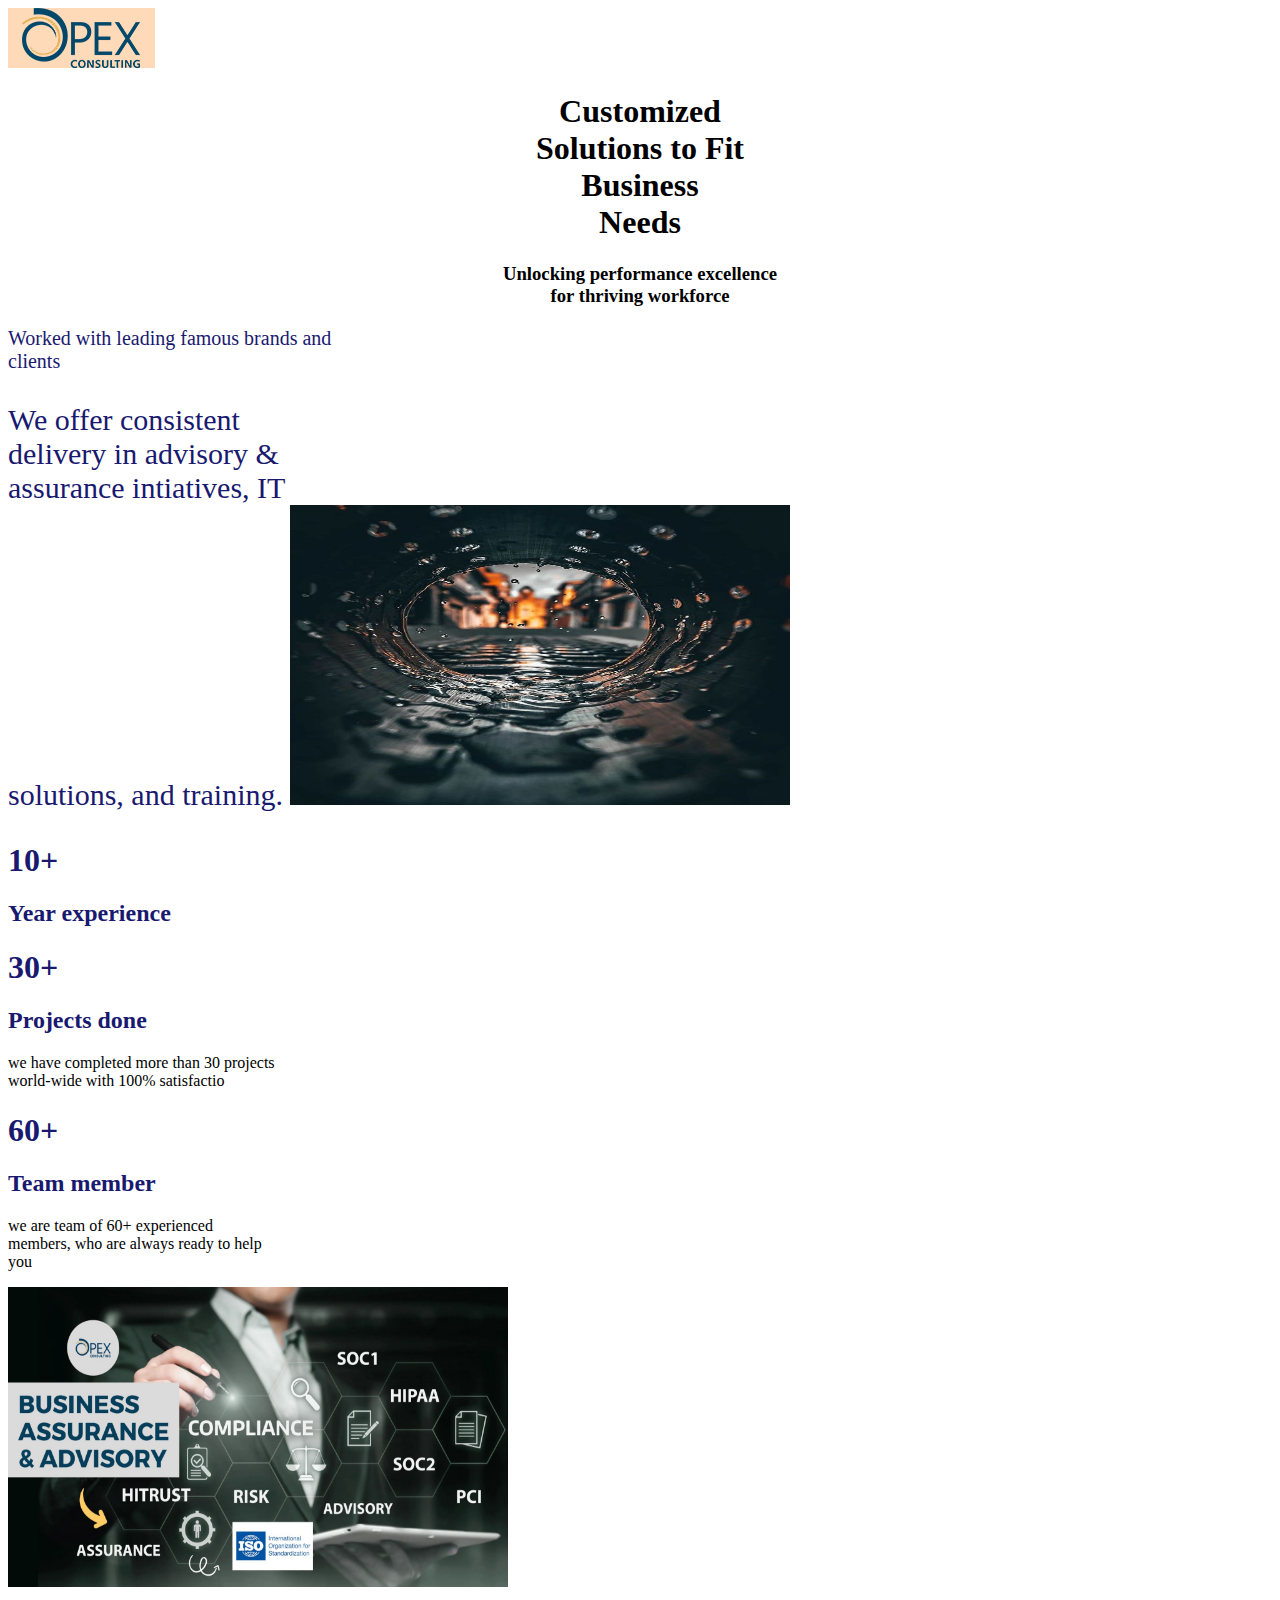
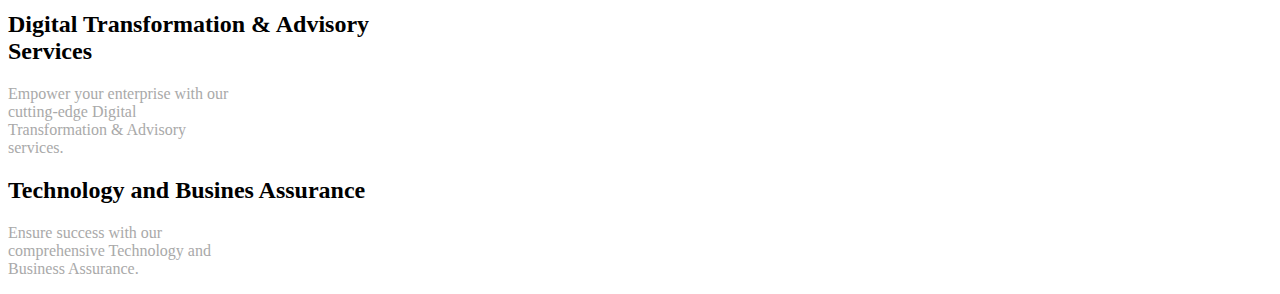
<file: opex/opex.html>
<!DOCTYPE html>
<html>
    <head>
        <title> www.opexconsult.com</title>
        <title> opex consult</title>
        <style>
            header{
                background-color: rgb(247, 244, 244);
                padding: 5px;
                text-align:center;
                color:navy;
                font-size: 20px;
                font-weight: bold;
                font-family: system-ui, -apple-system, BlinkMacSystemFont, 'Segoe UI', Roboto, Oxygen, Ubuntu, Cantarell, 'Open Sans', 'Helvetica Neue', sans-serif;
            }
        </style>
    </head>

    <body>
        <img src="logo.png" alt="OPEXCONSULT"
        style="background-color: rgb(255, 218, 185)">
        <!--<p style="background-image:url('sample.jpg');">-->
        <p>
            <h1 style="text-align:center;">Customized <br> Solutions to Fit <br> Business <br> Needs</h1>
            <h3 style="text-align:center;">Unlocking performance excellence <br> for thriving workforce</h3>
        </p>
        <p style="color:midnightblue;font-size: 20px; font-family: Calibri;">
            Worked with leading famous brands and <br> clients
        </p>

        <p style="color: midnightblue; font-size: 30px;">
            We offer consistent <br> delivery in advisory & <br> assurance intiatives, IT <br> solutions, and training.
            <img src="sample.jpg" width="500" height="300" alt="who we are">
            <h1 style="color:midnightblue">10+</h1>
            <h2 style="color:midnightblue">Year experience</h2>
            <h1 style="color:midnightblue">30+</h1>
            <h2 style="color:midnightblue">Projects done</h2>
            <p> we have completed more than 30 projects <br> world-wide with 100% satisfactio</p>
            <h1 style="color:midnightblue">60+</h1>
            <h2 style="color:midnightblue">Team member</h2>
            <p> we are team of 60+ experienced <br> members, who are always ready to help <br> you</p>
            <img src="advisory.jpg" width="500" height="300" alt="who we are">
        </p>
        <p style="background-color:midnightblue;">
            <h2>Digital Transformation & Advisory <br> Services</h2>
            <p style="color:darkgrey;">Empower your enterprise with our <br> cutting-edge Digital <br> Transformation & Advisory <br>services.</p>
            <h2>Technology and Busines Assurance</h2>
            <p style="color:darkgrey;">Ensure success with our  <br> comprehensive Technology and<br> Business Assurance.</p>
        </p>
        </p>

    </body>
</html>
</file>
<file: blog.css>
body {
    font-family: system-ui, -apple-system, BlinkMacSystemFont, 'Segoe UI', Roboto, Oxygen, Ubuntu, Cantarell, 'Open Sans', 'Helvetica Neue', sans-serif;
    background-color: #f5f5f5;
    margin: 0;
    padding: 0;
}

nav {
    background-image: linear-gradient(45deg, #ff9a9e 0%, #fad0c4 99%, #fad0c4 100%);
    color: black;
    display: flex;
    justify-content: space-between;
    overflow: hidden;

}

nav h1 {
    font-size: 2rem;
    margin-left: 20px;
}

nav ul {
    display: flex;
    list-style: none;
    padding: 10px;
}

nav ul li {
    padding: 10px;
    margin-right: 10px;
}

nav ul li a {
    text-decoration: none;
    color: black;
    transition: 0.5s;
}

nav ul li a:hover {
    color: white;
    font-size: 20px;
    overflow: hidden;
}

.gallery {
    display: flex;
    padding: 20px;

}

.card {
    margin: 15px;

}

.readMore {
    padding: 10px;
    background-color: pink;
    color: black;
    border: none;
    border-radius: 5px;

}


.anchorReadMore {
    cursor: pointer;
}

.subscribe {
    text-align: center;
}

input {
    padding: 10px;
    border-radius: 6px;
    background-color: pink;
    outline: none;
    border: none;

}

.submit {
    padding: 6px;
    margin-top: 10px;
    background-color: rgb(124, 26, 26);
    color: pink;
    border-radius: 8px;
    border: none;
}

button:hover {
    background-color: white;
    color: #2e0406;
    ;
}




.footer {
    margin-top: 5rem;
    background-color: black;
    color: wheat
}


.row {
    display: flex;
    padding: 10px;
}

.col-3 {
    width: 40%;
    padding: 10px;
}


ul li {
    list-style: none;
    transition: 0.5s;

}

ul li a {
    text-decoration: none;
    color: white;
}

ul li a:hover {
    color:wheat;
}





/* CSS for mobile devices */
@media only screen and (max-width: 768px) {
    /* Your CSS styles here */
    body{
        background-color: rgb(171, 134, 206);
    }
    .card img{
        height:50vh;
    }
    .resize{
        display: none;
    }
    .gallery{
        display: block;
    }
    .footer{
        display: block;
    }
    .row{
        display: block;
    }
  }
</file>
<file: aso_ebi.css>
.pixrow{
    display: flex;
    margin-top:10px;
    padding-top: 10px;
    justify-content: space-around;
    align-items: center;
    /* flex-wrap: wrap; */

}


.sample {

    display: flex;
    border: solid black;
    border-radius: 10px; 
    width: 31%;
    padding: 10px;
    border-radius: 20px;
    background-color:pink;
    /* flex-wrap: wrap; */

}

.description{
    padding: 10px;
}

.buynow {
    padding: 10px;
    background-color: rgb(49, 28, 32);
    color: white;
    border: none;
    border-radius: 5px;
    transition: 0.5s;
}

/* CSS for mobile devices */
@media only screen and (max-width: 768px) {
    /* Your CSS styles here */
    
    .pixrow{
        display: block;
    }
    .sample{
        display: block;
        width:90%;
        padding: 10px;
        margin: 5px;
       
    }
    img{
        float: left;
        padding: 5px;
    }
  }
</file>
<file: login.css>
.loginpage{
    justify-content: center;
    display: flex;
    margin-top: 5rem;
    padding: 10px;

    
}
.loginpage a{
    text-decoration: none;
    text-align: right;

    
}

input{
    width: 300px;
    margin-bottom: 10px;
}
.signin{
    padding: 10px;
    width: 320px;
    background-color: rgb(97, 32, 45);
    color:burlywood;
    border-radius: 5px;
}
.regform{
    justify-content: center;
    align-items: center;
    display: flex;

}
.register{
    width: 320px;
    height: 30px;
    border:none;
    background-color: brown;
    border-radius: 5px;

}
select{
    background-color: pink;
    width: 320px;
    padding: 8px;
    border: none;
    border-radius: 5px;
    outline: none;
}

.label-group{
    display: flex;
    /* justify-content:; */
    justify-content:space-between;
    margin-bottom: 5px;
}
</file>
<file: ovation.css>
.image {
    display: flex;
    justify-content: center;
    padding: 10px;
}   

.picturerow{
    display: flex;
}

img{
    border: solid pink;
    border-radius: 2px;

}


/* CSS for mobile devices */
@media only screen and (max-width: 768px) {
    .picturerow{
        display: block;
        text-align: center;
    }
  }
</file>
<file: fashionBlog/blog.css>
body {
    font-family: system-ui, -apple-system, BlinkMacSystemFont, 'Segoe UI', Roboto, Oxygen, Ubuntu, Cantarell, 'Open Sans', 'Helvetica Neue', sans-serif;
    background-color: #f5f5f5;
    margin: 0;
    padding: 0;
}

nav {
    background-image: linear-gradient(45deg, #ff9a9e 0%, #fad0c4 99%, #fad0c4 100%);
    color: black;
    display: flex;
    justify-content: space-between;
    overflow: hidden;

}

nav h1 {
    font-size: 2rem;
    margin-left: 20px;
}

nav ul {
    display: flex;
    list-style: none;
    padding: 10px;
}

nav ul li {
    padding: 10px;
    margin-right: 10px;
}

nav ul li a {
    text-decoration: none;
    color: black;
    transition: 0.5s;
}

nav ul li a:hover {
    color: white;
    font-size: 20px;
    overflow: hidden;
}

.gallery {
    display: flex;
    padding: 20px;

}

.card {
    margin: 15px;

}

.readMore {
    padding: 10px;
    background-color: pink;
    color: black;
    border: none;
    border-radius: 5px;

}


.anchorReadMore {
    cursor: pointer;
}

.subscribe {
    text-align: center;
}

input {
    padding: 10px;
    border-radius: 6px;
    background-color: pink;
    outline: none;
    border: none;

}

.submit {
    padding: 6px;
    margin-top: 10px;
    background-color: rgb(124, 26, 26);
    color: pink;
    border-radius: 8px;
    border: none;
}

button:hover {
    background-color: white;
    color: #2e0406;
    ;
}




.footer {
    margin-top: 5rem;
    background-color: black;
    color: wheat
}


.row {
    display: flex;
    padding: 10px;
}

.col-3 {
    width: 40%;
    padding: 10px;
}


ul li {
    list-style: none;
    transition: 0.5s;

}

ul li a {
    text-decoration: none;
    color: white;
}

ul li a:hover {
    color:wheat;
}





/* CSS for mobile devices */
@media only screen and (max-width: 768px) {
    /* Your CSS styles here */
    body{
        background-color: rgb(171, 134, 206);
    
    }
    .resize{
        display: none;
    }
    .gallery{
        display: block;
    }
    .row{
        display: block;
    }
  }
</file>
<file: fashionBlog/aso_ebi.css>
.pixrow{
    display: flex;
    margin-top:10px;
    padding-top: 10px;
    justify-content: space-evenly;
    align-items: center;
    /* flex-wrap: wrap; */

}


.sample {

    display: flex;
    border: solid black;
    border-radius: 10px; 
    width: 30%;
    padding: 10px;
    border-radius: 20px;
    background-color:pink;
    /* flex-wrap: wrap; */

}

.description{
    padding: 10px;
}

.buynow {
    padding: 10px;
    background-color: rgb(49, 28, 32);
    color: white;
    border: none;
    border-radius: 5px;
    transition: 0.5s;
}

/* CSS for mobile devices */
@media only screen and (max-width: 768px) {
    /* Your CSS styles here */
    
    .pixrow{
        display: block;
    }
    .sample{
        display: block;
        width: 60%;
        height: 100%;
    }
    img{
        width: 100%;
        height: 100%;
    }
  }
</file>
<file: fashionBlog/login.css>
.loginpage{
    justify-content: center;
    display: flex;
    margin-top: 5rem;
    padding: 10px;

    
}
.loginpage a{
    text-decoration: none;
    text-align: right;

    
}

input{
    width: 300px;
    margin-bottom: 10px;
}
.signin{
    padding: 10px;
    width: 320px;
    background-color: rgb(97, 32, 45);
    color:burlywood;
    border-radius: 5px;
}
.regform{
    justify-content: center;
    align-items: center;
    display: flex;

}
.register{
    width: 320px;
    height: 30px;
    border:none;
    background-color: brown;
    border-radius: 5px;

}
select{
    background-color: pink;
    width: 320px;
    padding: 8px;
    border: none;
    border-radius: 5px;
    outline: none;
}

.label-group{
    display: flex;
    /* justify-content:; */
    justify-content:space-between;
    margin-bottom: 5px;
}
</file>
<file: fashionBlog/ovation.css>
.image {
    display: flex;
    justify-content: center;
    padding: 10px;
}   

.picturerow{
    display: flex;
}

img{
    border: solid pink;
    border-radius: 2px;

}


/* CSS for mobile devices */
@media only screen and (max-width: 768px) {
   .picturerow{
        display: block;
    }
  }
</file>
